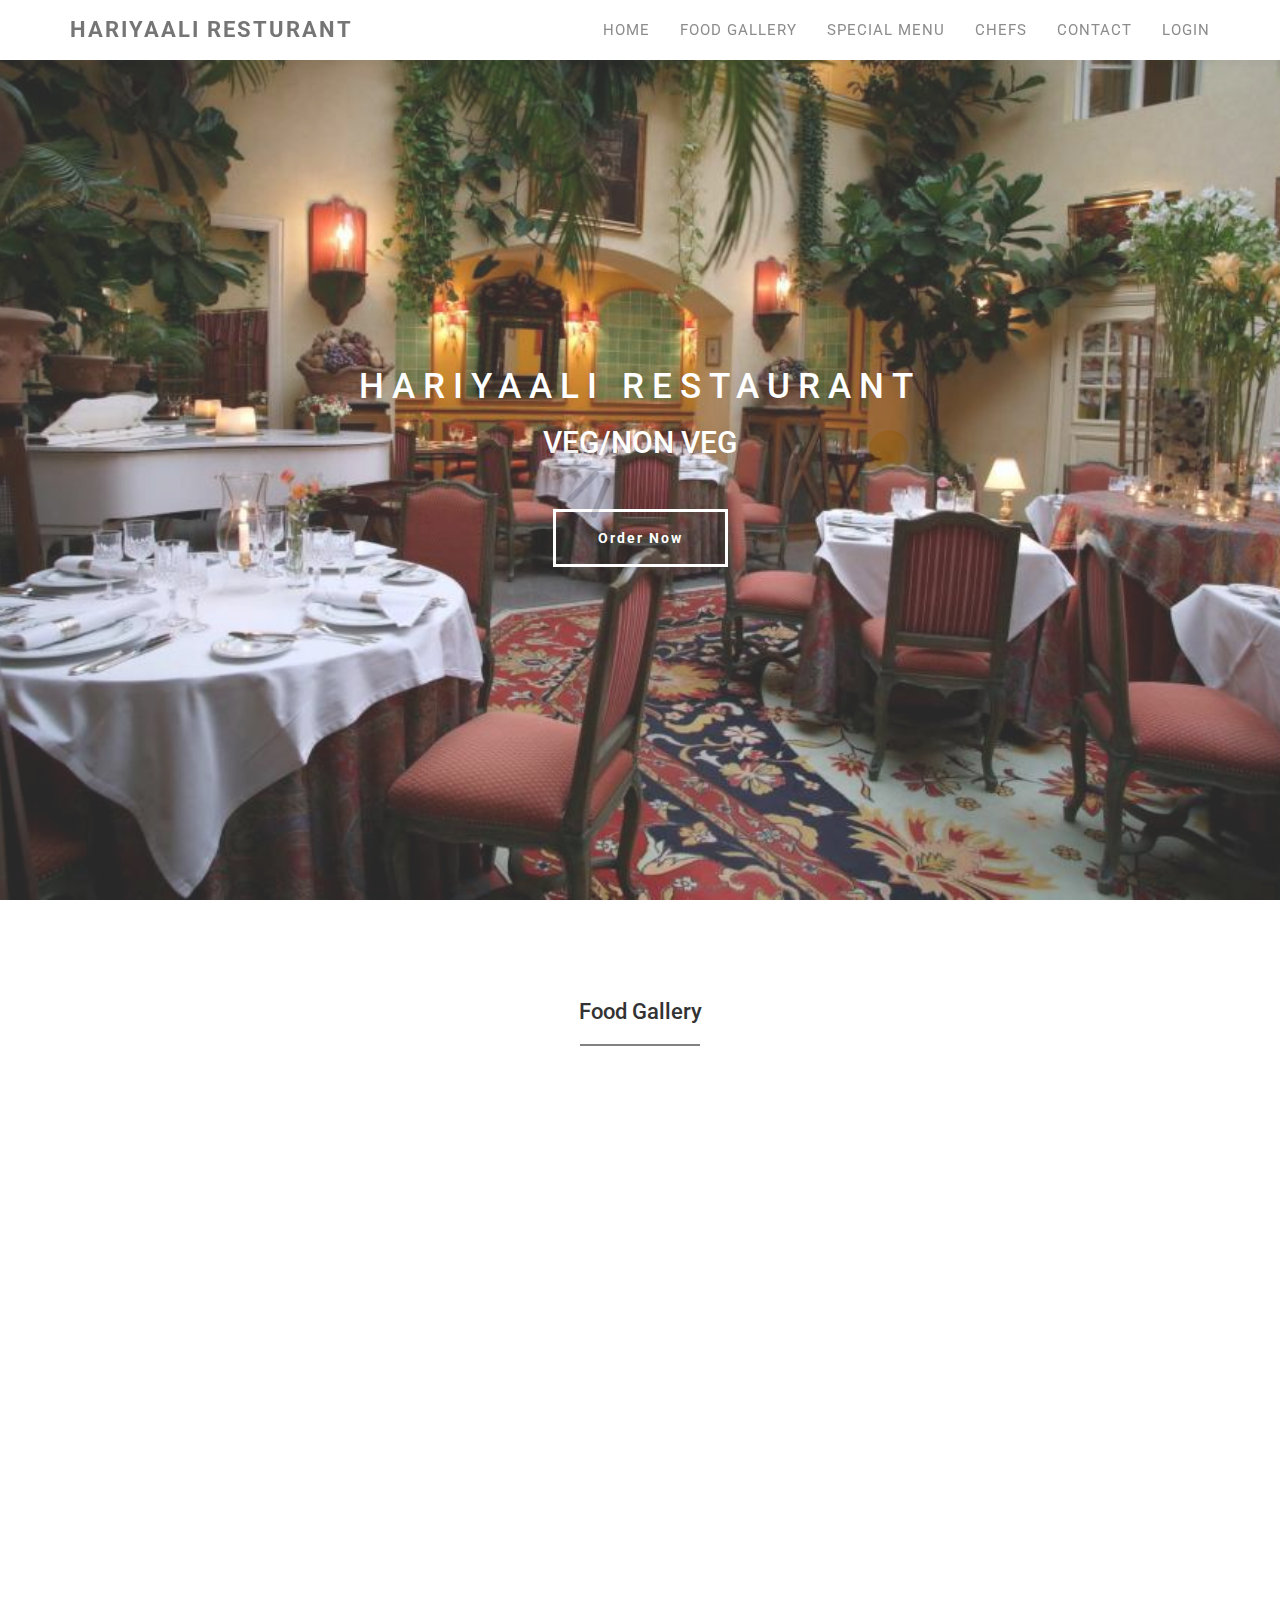
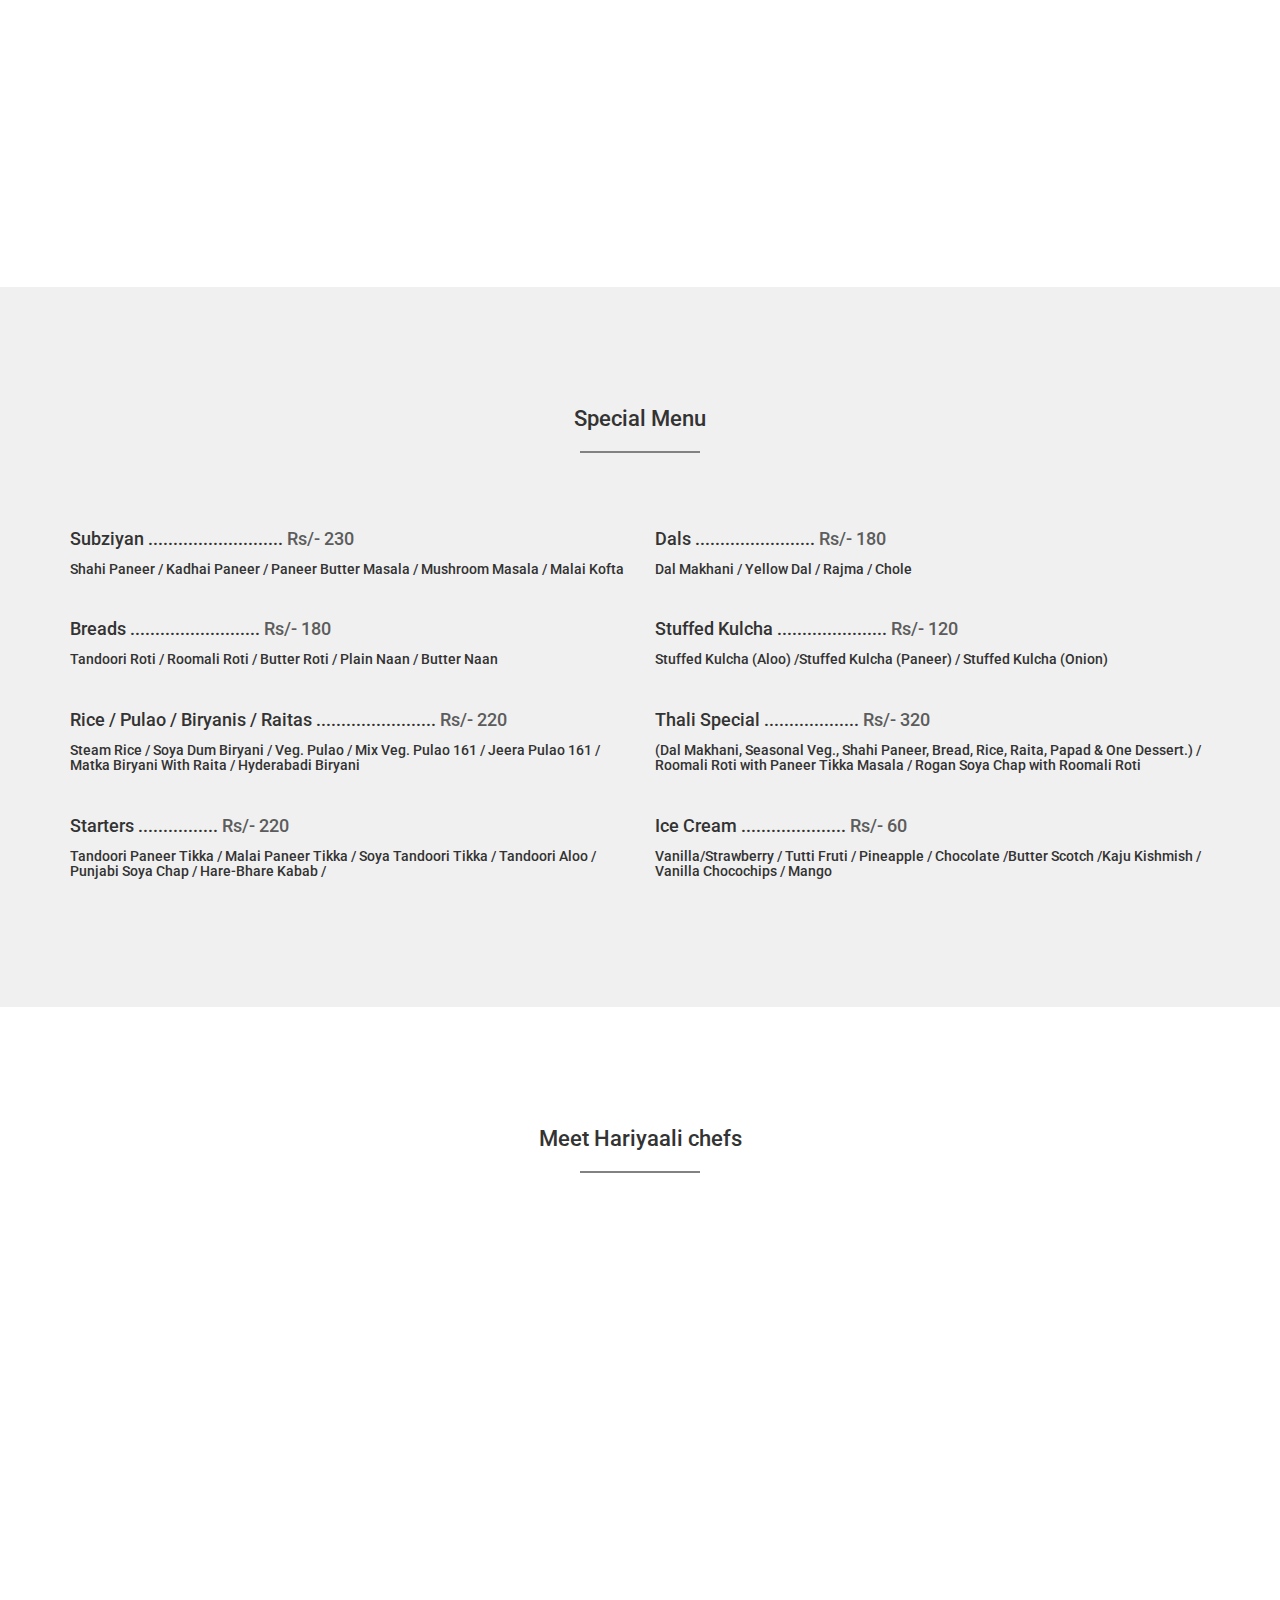
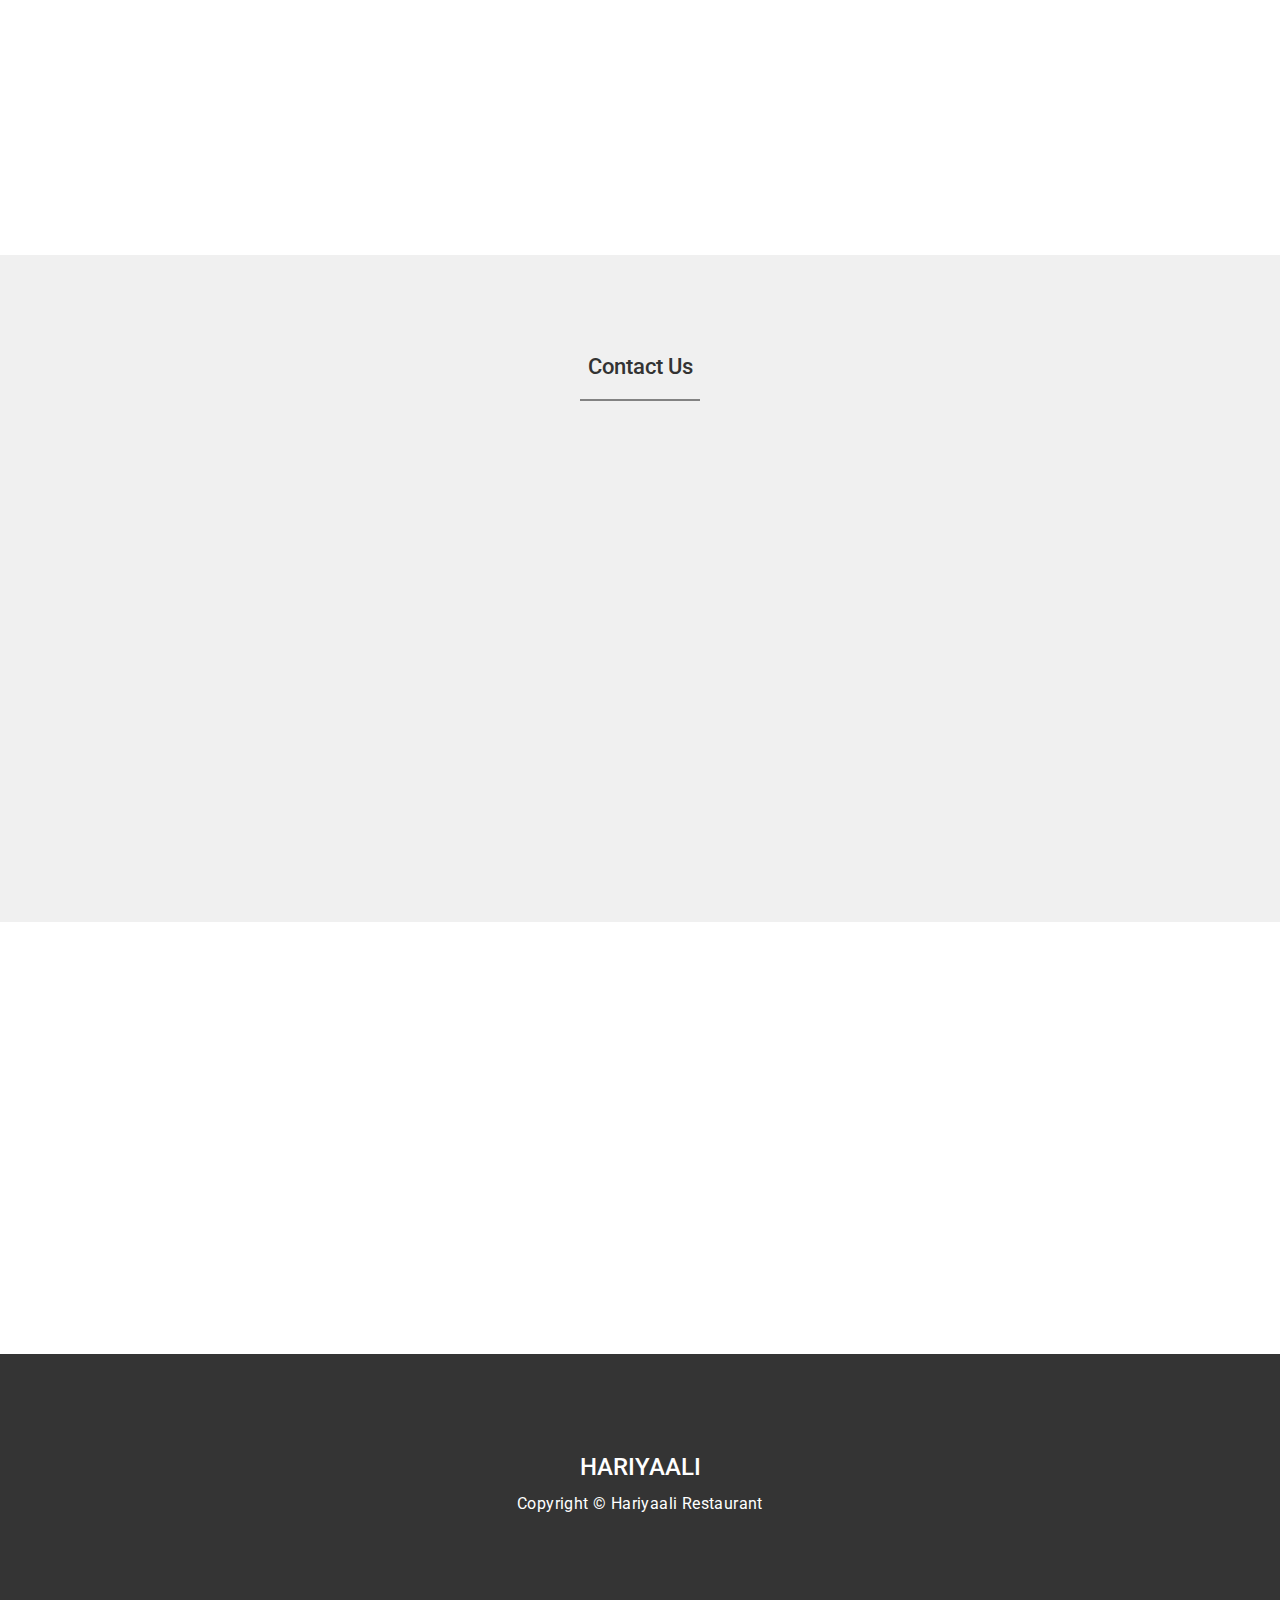
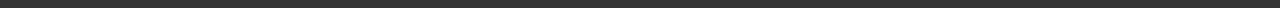
<file: Html practice/Hariyaali Restaurant/index.html>
<!DOCTYPE html>
<html lang="en">
<head>
	<meta charset="utf-8">
	<title>Restaurant</title>

	<meta http-equiv="X-UA-Compatible" content="IE=Edge">
	<meta name="viewport" content="width=device-width, initial-scale=1">
	<meta name="keywords" content="">
	<meta name="description" content="">

	<link rel="stylesheet" href="css/bootstrap.min.css">
	<link rel="stylesheet" href="css/animate.min.css">
	<link rel="stylesheet" href="css/font-awesome.min.css">
	<link rel="stylesheet" href="css/nivo-lightbox.css">
	<link rel="stylesheet" href="css/nivo_themes/default/default.css">
	<link rel="stylesheet" href="css/style.css">
	<link href='https://fonts.googleapis.com/css?family=Roboto:400,500' rel='stylesheet' type='text/css'>
<link href="order.css" rel="stylesheet">
</head>
<body>

<!-- preloader section -->
<section class="preloader">
	<div class="loader"><img src="images/loading.gif" alt="#" /></div>
	<div class="sk-spinner sk-spinner-pulse"></div>
</section>

<!-- navigation section -->
<section class="navbar navbar-default navbar-fixed-top" role="navigation">
	<div class="container">
		<div class="navbar-header">
			<button class="navbar-toggle" data-toggle="collapse" data-target=".navbar-collapse">
				<span class="icon icon-bar"></span>
				<span class="icon icon-bar"></span>
				<span class="icon icon-bar"></span>
			</button>
			<a href="#" class="navbar-brand">HARIYAALI RESTURANT</a>
		</div>
		<div class="collapse navbar-collapse">
			<ul class="nav navbar-nav navbar-right">
				<li><a href="./index.html" class="smoothScroll">HOME</a></li>
				<li><a href="./food gallery.html"  class="smoothScroll">FOOD GALLERY</a></li>
				<li><a href="./special menu.html" class="smoothScroll">SPECIAL MENU</a></li>
				<li><a href="./chefs.html" class="smoothScroll">CHEFS</a></li>
				<li><a href="./contact.html" class="smoothScroll">CONTACT</a></li>
				<li><a href="./Login.html"  class="smoothScroll">LOGIN</a></li>

			</ul>
		</div>
		
	</div>
</section>

<!-- home section -->
<section id="home" class="parallax-section">
	<div class="container">
		<div class="row">
			<div class="col-md-12 col-sm-12">
				<h1>HARIYAALI RESTAURANT</h1>
				<h2 style="backgroundcolor:red;"> VEG/NON VEG</h2>
				<a href="#gallery" class="smoothScroll btn btn-default">Order Now</a>
			</div>
		</div>
	</div>		
</section>


<!-- gallery section -->
<section id="gallery" class="parallax-section">
	<div class="container">
		<div class="row">
			<div class="col-md-offset-2 col-md-8 col-sm-12 text-center">
				<h1 class="heading">Food Gallery</h1>
				<hr>
			</div>
			<div class="col-md-4 col-sm-4 wow fadeInUp" data-wow-delay="0.3s">
				<a href="images/gallery-img1.jpg" data-lightbox-gallery="zenda-gallery"><img src="images/gallery-img1.jpg" alt="gallery img"></a>
				<div>
					<h3>Dal Makhani </h3>
					<span>Dal Makhani / Yellow Dal / Rajma / Chole </span>
				</div>
				<a href="images/gallery-img2.jpg" data-lightbox-gallery="zenda-gallery"><img src="images/gallery-img2.jpg" alt="gallery img"></a>
				<div>
					<h3>Roomali Roti </h3>
					<span>Tandoori Roti / Roomali Roti / Butter Roti / Plain Naan / Butter Naan </span>
				</div>
			</div>
			<div class="col-md-4 col-sm-4 wow fadeInUp" data-wow-delay="0.6s">
				<a href="images/gallery-img3.jpg" data-lightbox-gallery="zenda-gallery"><img src="images/gallery-img3.jpg" alt="gallery img"></a>
				<div>
					<h3>Tandoori Paneer Tikka </h3>
					<span>Tandoori Paneer Tikka / Malai Paneer Tikka / Soya Tandoori Tikka / Tandoori AlooBread </span>
				</div>
			</div>
			<div class="col-md-4 col-sm-4 wow fadeInUp" data-wow-delay="0.9s">
				<a href="images/gallery-img4.jpg" data-lightbox-gallery="zenda-gallery"><img src="images/gallery-img4.jpg" alt="gallery img"></a>
				<div>
					<h3>Paneer Butter Masala </h3>
					<span>Shahi Paneer / Kadhai Paneer / Paneer Butter Masala / Mushroom Masala / Malai Kofta </span>
				</div>
				<a href="images/gallery-img5.jpg" data-lightbox-gallery="zenda-gallery"><img src="images/gallery-img5.jpg" alt="gallery img"></a>
				<div>
					<h3>Stuffed Kulcha </h3>
					<span>Stuffed Kulcha (Aloo)  /Stuffed Kulcha (Paneer) /  Stuffed Kulcha (Onion)</span>
				</div>
			</div>
		</div>
	</div>
</section>


<!-- menu section -->
<section id="menu" class="parallax-section">
	<div class="container">
		<div class="row">
			<div class="col-md-offset-2 col-md-8 col-sm-12 text-center">
				<h1 class="heading">Special Menu</h1>
				<hr>
			</div>
			<div class="col-md-6 col-sm-6">
				<h4>Subziyan ........................... <span>Rs/- 230</span></h4>
				<h5>Shahi Paneer  /  Kadhai Paneer  /  Paneer Butter Masala  /  Mushroom Masala  /  Malai Kofta</h5>
			</div>
			<div class="col-md-6 col-sm-6">
				<h4>Dals ........................ <span>Rs/- 180</span></h4>
				<h5>Dal Makhani	/ Yellow Dal  / Rajma /  Chole </h5>
			</div>
			<div class="col-md-6 col-sm-6">
				<h4>Breads .......................... <span>Rs/- 180</span></h4>
				<h5>Tandoori Roti  /  Roomali Roti  /  Butter Roti  / Plain Naan	/ Butter Naan</h5>
			</div>
			<div class="col-md-6 col-sm-6">
				<h4>Stuffed Kulcha ...................... <span>Rs/- 120</span></h4>
				<h5>Stuffed Kulcha (Aloo)  /Stuffed Kulcha (Paneer) /  Stuffed Kulcha (Onion)</h5>
			</div>
			<div class="col-md-6 col-sm-6">
				<h4>Rice / Pulao / Biryanis / Raitas ........................ <span>Rs/- 220</span></h4>
				<h5>Steam Rice  /  Soya Dum Biryani  /  Veg. Pulao  /  Mix Veg. Pulao	161  /  Jeera Pulao	161  /  Matka Biryani With Raita /  Hyderabadi Biryani </h5>
			</div>
			<div class="col-md-6 col-sm-6">
				<h4>Thali Special ................... <span>Rs/- 320</span></h4>
				<h5>(Dal Makhani, Seasonal Veg., Shahi Paneer, Bread, Rice, Raita, Papad & One Dessert.) /  Roomali Roti with Paneer Tikka Masala  /    Rogan Soya Chap with Roomali Roti</h5>
			</div>
			<div class="col-md-6 col-sm-6">
				<h4>Starters ................ <span>Rs/- 220</span></h4>
				<h5>Tandoori Paneer Tikka / Malai Paneer Tikka / Soya Tandoori Tikka /  Tandoori Aloo	/  Punjabi Soya Chap  /  Hare-Bhare Kabab  /</h5>
			</div>
			<div class="col-md-6 col-sm-6">
				<h4>Ice Cream ..................... <span>Rs/- 60</span></h4>
				<h5> Vanilla/Strawberry / Tutti Fruti	/  Pineapple  /  Chocolate  /Butter Scotch  /Kaju Kishmish  /  Vanilla Chocochips  /  Mango</h5>
			</div>
		</div>
	</div>
</section>		


<!-- team section -->
<section id="team" class="parallax-section">
	<div class="container">
		<div class="row">
			<div class="col-md-offset-2 col-md-8 col-sm-12 text-center">
				<h1 class="heading">Meet Hariyaali chefs</h1>
				<hr>
			</div>
			<div class="col-md-4 col-sm-4 wow fadeInUp" data-wow-delay="0.3s">
				<img src="images/team1.jpg" class="img-responsive center-block" alt="team img">
				<h4>Thanya</h4>
				<h3>Main Chef</h3>
			</div>
			<div class="col-md-4 col-sm-4 wow fadeInUp" data-wow-delay="0.6s">
				<img src="images/team2.jpg" class="img-responsive center-block" alt="team img">
				<h4>Sanaya</h4>
				<h3>Breads special</h3>
			</div>
			<div class="col-md-4 col-sm-4 wow fadeInUp" data-wow-delay="0.9s">
				<img src="images/team3.jpg" class="img-responsive center-block" alt="team img">
				<h4>Tina</h4>
				<h3>Tandoori Tikka </h3>
			</div>
		</div>
	</div>
</section>


<!-- contact section -->
<section id="contact" class="parallax-section">
	<div class="container">
		<div class="row">
			<div class="col-md-offset-1 col-md-10 col-sm-12 text-center">
				<h1 class="heading">Contact Us</h1>
				<hr>
			</div>
			<div class="col-md-offset-1 col-md-10 col-sm-12 wow fadeIn" data-wow-delay="0.9s">
				<form action="#" method="post">
					<div class="col-md-6 col-sm-6">
						<input name="name" type="text" class="form-control" id="name" placeholder="Name">
				  </div>
					<div class="col-md-6 col-sm-6">
						<input name="email" type="email" class="form-control" id="email" placeholder="Email">
				  </div>
					<div class="col-md-6 col-sm-6">
						<input name="phone" type="phone" class="form-control" id="phone" placeholder="Phone">
				  </div>
					<div class="col-md-6 col-sm-6">
						<input name="day" type="day" class="form-control" id="day" placeholder="Day">
						
				  </div>
					<div class="col-md-12 col-sm-12">
						<textarea name="message" rows="8" class="form-control" id="message" placeholder="Message"></textarea>
				  </div>
					<div class="col-md-offset-3 col-md-6 col-sm-offset-3 col-sm-6">
						<input name="submit" type="submit" class="form-control" id="submit" value="make a reservation">
					</div>
				</form>
			</div>
			<div class="col-md-2 col-sm-1"></div>
		</div>
	</div>
</section>

<!-- footer section -->
<footer class="parallax-section">
	<div class="container">
		<div class="row">
			<div class="col-md-4 col-sm-4 wow fadeInUp" data-wow-delay="0.6s">
				<h2 class="heading">Contact Info.</h2>
				<div class="ph">
					<p><i class="fa fa-phone"></i> Phone</p>
					<h4>+91-8817-80-4505, +91-9131-8519-86</h4>
				</div>
				<div class="address">
					<p><i class="fa fa-map-marker"></i> Our Location</p>
					<h4>Main Market road, Unchehra, Satna Madhya Pradesh, 485661 </h4>
				</div>
			</div>
			<div class="col-md-4 col-sm-4 wow fadeInUp" data-wow-delay="0.6s">
				<h2 class="heading">Open Hours</h2>
					<p>Sunday <span>10:30 AM - 10:00 PM</span></p>
					<p>Mon-Fri <span>9:00 AM - 8:00 PM</span></p>
					<p>Saturday <span>11:30 AM - 10:00 PM</span></p>
			</div>
			<div class="col-md-4 col-sm-4 wow fadeInUp" data-wow-delay="0.6s">
				<h2 class="heading">Follow Us</h2>
				<ul class="social-icon">
					<li><a href="#" class="fa fa-facebook wow bounceIn" data-wow-delay="0.3s"></a></li>
					<li><a href="#" class="fa fa-twitter wow bounceIn" data-wow-delay="0.6s"></a></li>
					<li><a href="#" class="fa fa-instagram wow bounceIn" data-wow-delay="0.9s"></a></li>
					<li><a href="#" class="fa fa-whatsapp wow bounceIn" data-wow-delay="0.9s"></a></li>
					<li><a href="#" class="fa fa-youtube wow bounceIn" data-wow-delay="0.9s"></a></li>
				</ul>
			</div>
			<div class="col-md-4 col-sm-4 wow fadeInUp" data-wow-delay="0.6s">
				<h2 class="heading"> </h2>
			</div>
		</div>
	</div>
</footer>


<!-- copyright section -->
<section id="copyright">
	<div class="container">
		<div class="row">
			<div class="col-md-12 col-sm-12">
				<h3>HARIYAALI</h3>
				<p>Copyright © Hariyaali Restaurant </P> 
                

			</div>
		</div>
	</div>
</section>

<!-- JAVASCRIPT JS FILES -->	
<script src="js/jquery.js"></script>
<script src="js/bootstrap.min.js"></script>
<script src="js/jquery.parallax.js"></script>
<script src="js/smoothscroll.js"></script>
<script src="js/nivo-lightbox.min.js"></script>
<script src="js/wow.min.js"></script>
<script src="js/custom.js"></script>
</body>
</html>
</file>
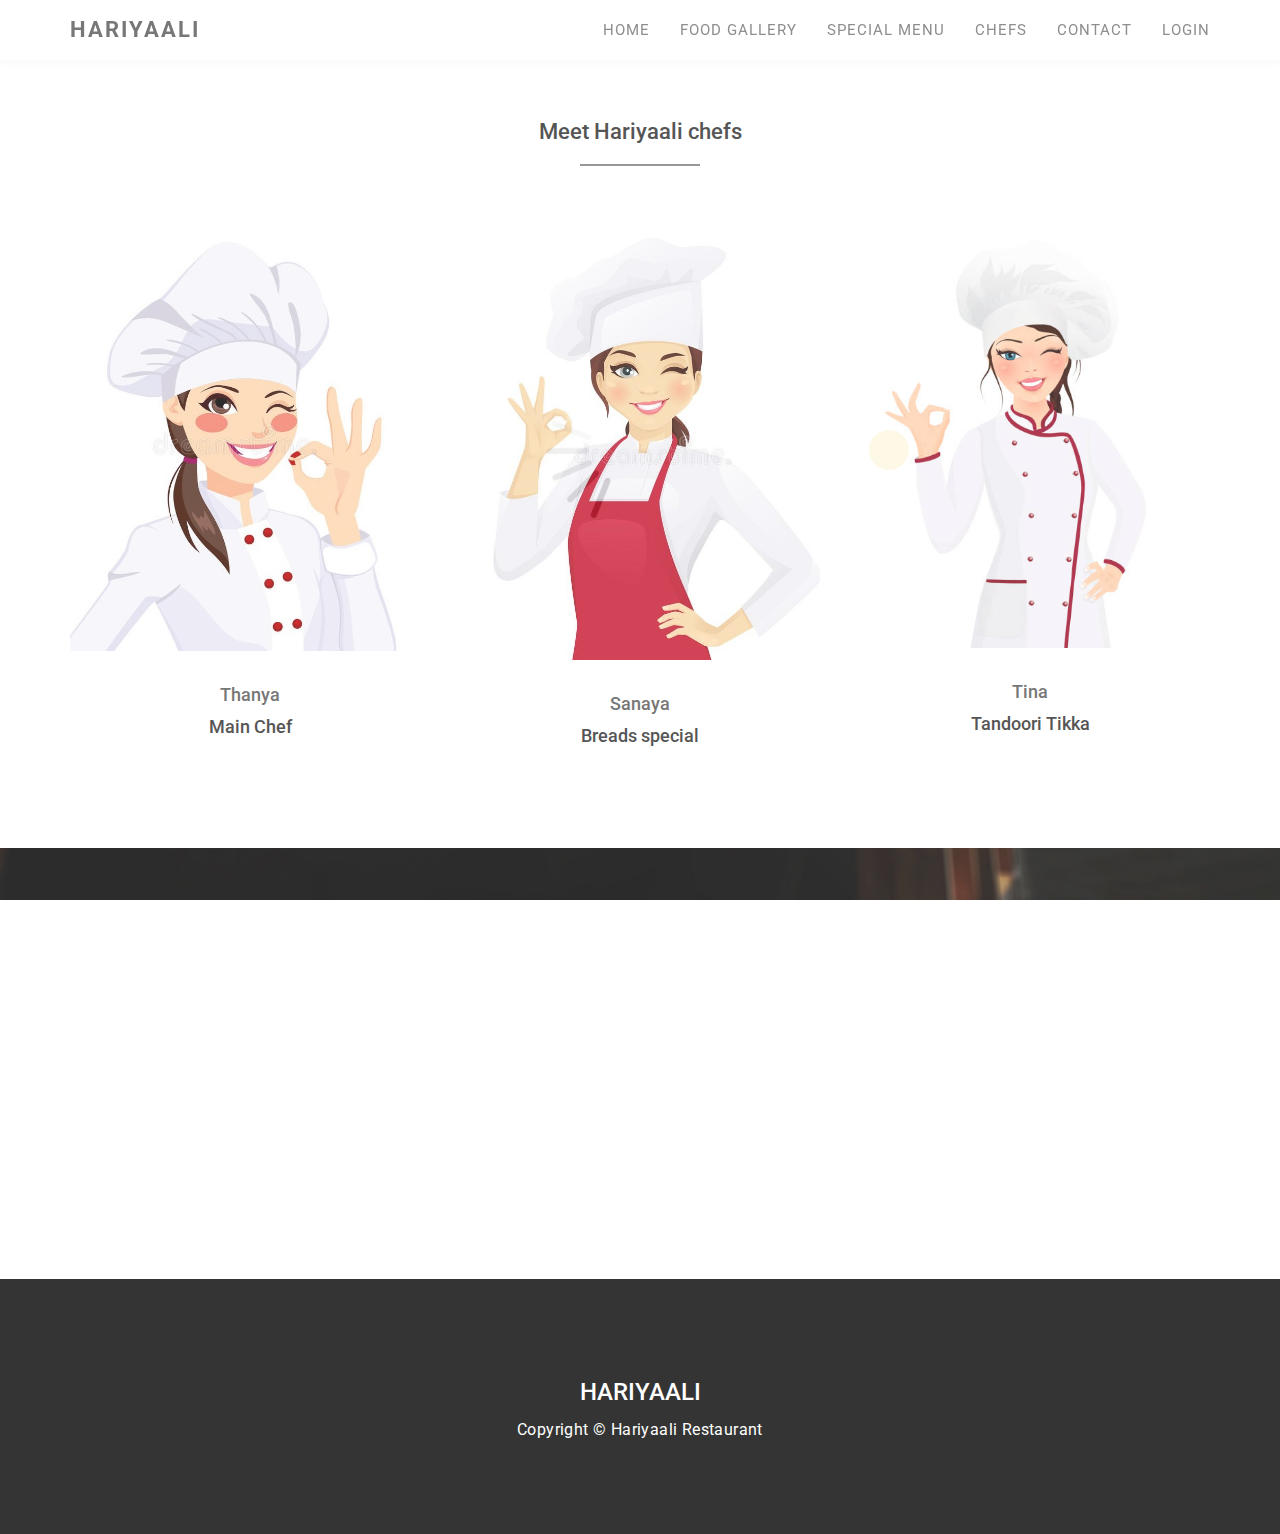
<file: Html practice/Hariyaali Restaurant/chefs.html>
<!DOCTYPE html>
<html lang="en">
<head>
	<meta charset="utf-8">
	<title>Restaurant</title>

	<meta http-equiv="X-UA-Compatible" content="IE=Edge">
	<meta name="viewport" content="width=device-width, initial-scale=1">
	<meta name="keywords" content="">
	<meta name="description" content="">

	<link rel="stylesheet" href="css/bootstrap.min.css">
	<link rel="stylesheet" href="css/animate.min.css">
	<link rel="stylesheet" href="css/font-awesome.min.css">
	<link rel="stylesheet" href="css/nivo-lightbox.css">
	<link rel="stylesheet" href="css/nivo_themes/default/default.css">
	<link rel="stylesheet" href="css/style.css">
	<link href='https://fonts.googleapis.com/css?family=Roboto:400,500' rel='stylesheet' type='text/css'>

</head>
<body>

<!-- preloader section -->
<section class="preloader">
	<div class="loader"><img src="images/loading.gif" alt="#" /></div>
	<div class="sk-spinner sk-spinner-pulse"></div>
</section>

<!-- navigation section -->
<section class="navbar navbar-default navbar-fixed-top" role="navigation">
	<div class="container">
		<div class="navbar-header">
			<button class="navbar-toggle" data-toggle="collapse" data-target=".navbar-collapse">
				<span class="icon icon-bar"></span>
				<span class="icon icon-bar"></span>
				<span class="icon icon-bar"></span>
			</button>
			<a href="#" class="navbar-brand">HARIYAALI</a>
		</div>
		<div class="collapse navbar-collapse">
			<ul class="nav navbar-nav navbar-right">
				<li><a href="./index.html" class="smoothScroll">HOME</a></li>
				<li><a href="./food gallery.html"  class="smoothScroll">FOOD GALLERY</a></li>
				<li><a href="./special menu.html" class="smoothScroll">SPECIAL MENU</a></li>
				<li><a href="./chefs.html" class="smoothScroll">CHEFS</a></li>
				<li><a href="./contact.html" class="smoothScroll">CONTACT</a></li>
				<li><a href="./Login.html"  class="smoothScroll">LOGIN</a></li>

			</ul>
		</div>
		
	</div>
</section>
<!-- team section -->
<section id="team" class="parallax-section">
	<div class="container">
		<div class="row">
			<div class="col-md-offset-2 col-md-8 col-sm-12 text-center">
				<h1 class="heading">Meet Hariyaali chefs</h1>
				<hr>
			</div>
			<div class="col-md-4 col-sm-4 wow fadeInUp" data-wow-delay="0.3s">
				<img src="images/team1.jpg" class="img-responsive center-block" alt="team img">
				<h4>Thanya</h4>
				<h3>Main Chef</h3>
			</div>
			<div class="col-md-4 col-sm-4 wow fadeInUp" data-wow-delay="0.6s">
				<img src="images/team2.jpg" class="img-responsive center-block" alt="team img">
				<h4>Sanaya</h4>
				<h3>Breads special</h3>
			</div>
			<div class="col-md-4 col-sm-4 wow fadeInUp" data-wow-delay="0.9s">
				<img src="images/team3.jpg" class="img-responsive center-block" alt="team img">
				<h4>Tina</h4>
				<h3>Tandoori Tikka </h3>
			</div>
		</div>
	</div>
</section>
<!-- footer section -->
<footer class="parallax-section">
	<div class="container">
		<div class="row">
			<div class="col-md-4 col-sm-4 wow fadeInUp" data-wow-delay="0.6s">
				<h2 class="heading">Contact Info.</h2>
				<div class="ph">
					<p><i class="fa fa-phone"></i> Phone</p>
					<h4>+91-8817-80-4505, +91-9131-8519-86</h4>
				</div>
				<div class="address">
					<p><i class="fa fa-map-marker"></i> Our Location</p>
					<h4>Main Market road, Unchehra, Satna Madhya Pradesh, 485661 </h4>
				</div>
			</div>
			<div class="col-md-4 col-sm-4 wow fadeInUp" data-wow-delay="0.6s">
				<h2 class="heading">Open Hours</h2>
					<p>Sunday <span>10:30 AM - 10:00 PM</span></p>
					<p>Mon-Fri <span>9:00 AM - 8:00 PM</span></p>
					<p>Saturday <span>11:30 AM - 10:00 PM</span></p>
			</div>
			<div class="col-md-4 col-sm-4 wow fadeInUp" data-wow-delay="0.6s">
				<h2 class="heading">Follow Us</h2>
				<ul class="social-icon">
					<li><a href="#" class="fa fa-facebook wow bounceIn" data-wow-delay="0.3s"></a></li>
					<li><a href="#" class="fa fa-twitter wow bounceIn" data-wow-delay="0.6s"></a></li>
					<li><a href="#" class="fa fa-instagram wow bounceIn" data-wow-delay="0.9s"></a></li>
					<li><a href="#" class="fa fa-whatsapp wow bounceIn" data-wow-delay="0.9s"></a></li>
					<li><a href="#" class="fa fa-youtube wow bounceIn" data-wow-delay="0.9s"></a></li>
				</ul>
			</div>
			<div class="col-md-4 col-sm-4 wow fadeInUp" data-wow-delay="0.6s">
				<h2 class="heading"> </h2>
			</div>
		</div>
	</div>
</footer>


<!-- copyright section -->
<section id="copyright">
	<div class="container">
		<div class="row">
			<div class="col-md-12 col-sm-12">
				<h3>HARIYAALI</h3>
				<p>Copyright © Hariyaali Restaurant </P> 
                

			</div>
		</div>
	</div>
</section>

<!-- JAVASCRIPT JS FILES -->	
<script src="js/jquery.js"></script>
<script src="js/bootstrap.min.js"></script>
<script src="js/jquery.parallax.js"></script>
<script src="js/smoothscroll.js"></script>
<script src="js/nivo-lightbox.min.js"></script>
<script src="js/wow.min.js"></script>
<script src="js/custom.js"></script>

</body>
</html>
</file>
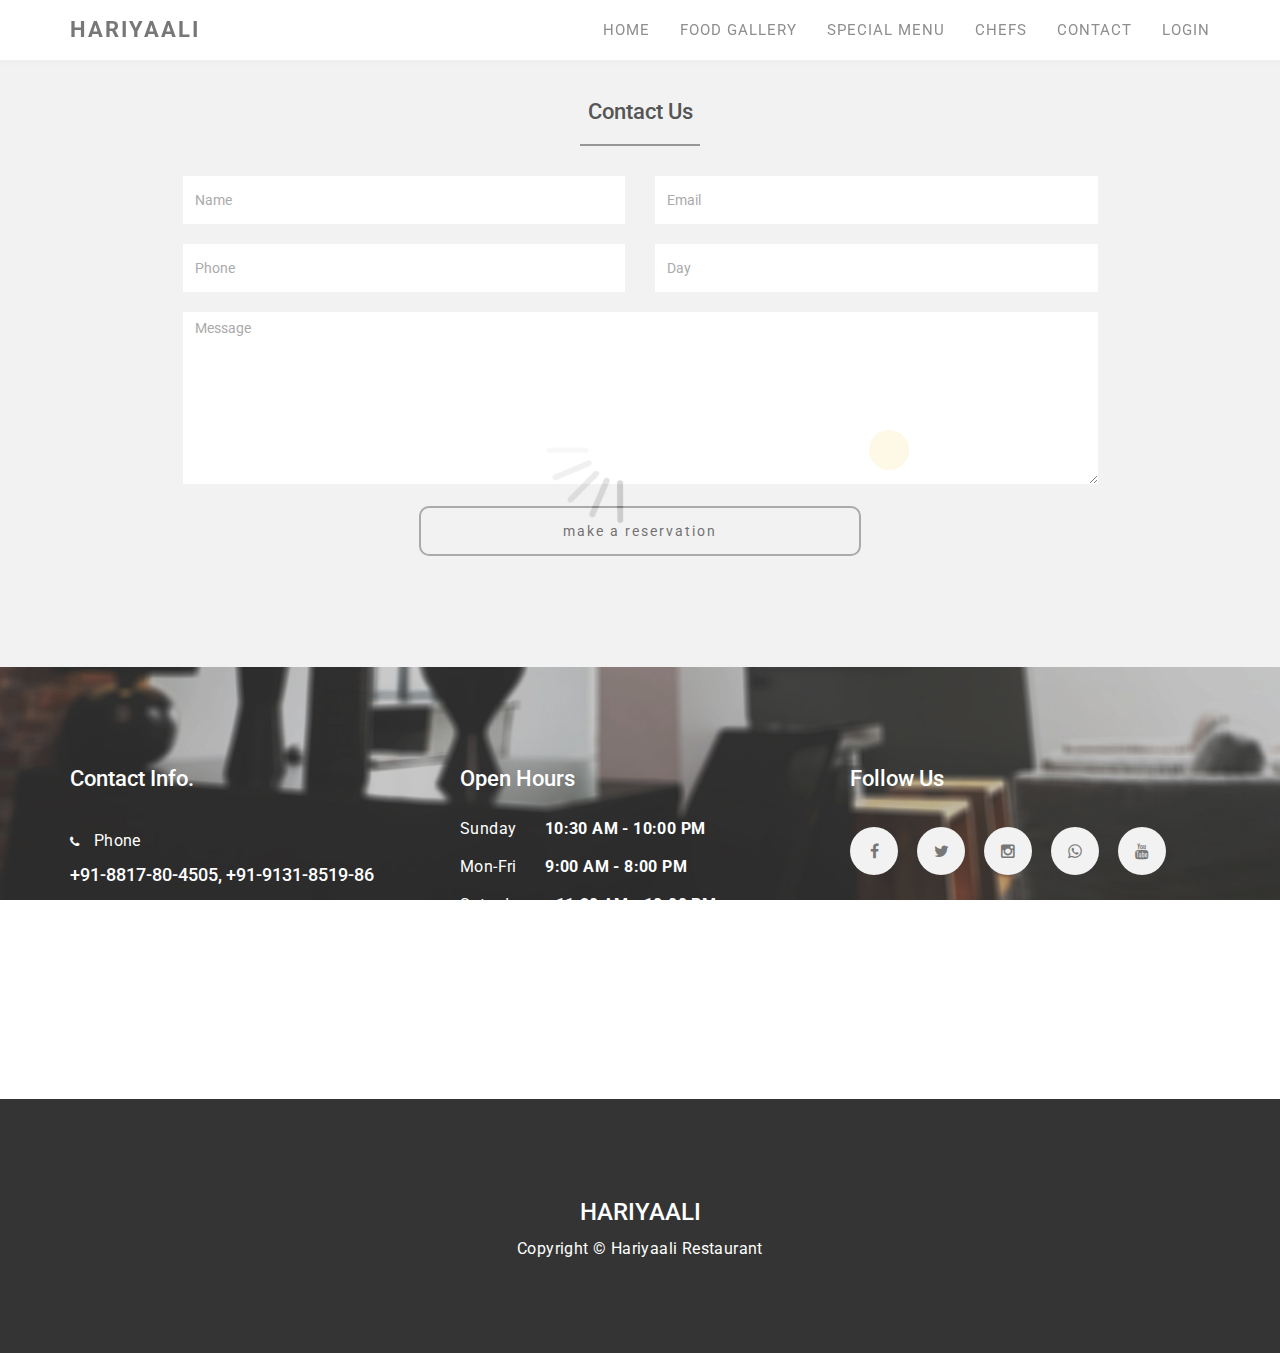
<file: Html practice/Hariyaali Restaurant/contact.html>
<?php
	?>
<!DOCTYPE html>
<html lang="en">
<head>
	<meta charset="utf-8">
	<title>Restaurant</title>

	<meta http-equiv="X-UA-Compatible" content="IE=Edge">
	<meta name="viewport" content="width=device-width, initial-scale=1">
	<meta name="keywords" content="">
	<meta name="description" content="">

	<link rel="stylesheet" href="css/bootstrap.min.css">
	<link rel="stylesheet" href="css/animate.min.css">
	<link rel="stylesheet" href="css/font-awesome.min.css">
	<link rel="stylesheet" href="css/nivo-lightbox.css">
	<link rel="stylesheet" href="css/nivo_themes/default/default.css">
	<link rel="stylesheet" href="css/style.css">
	<link href='https://fonts.googleapis.com/css?family=Roboto:400,500' rel='stylesheet' type='text/css'>

</head>
<body>

<!-- preloader section -->
<section class="preloader">
	<div class="loader"><img src="images/loading.gif" alt="#" /></div>
	<div class="sk-spinner sk-spinner-pulse"></div>
</section>

<!-- navigation section -->
<section class="navbar navbar-default navbar-fixed-top" role="navigation">
	<div class="container">
		<div class="navbar-header">
			<button class="navbar-toggle" data-toggle="collapse" data-target=".navbar-collapse">
				<span class="icon icon-bar"></span>
				<span class="icon icon-bar"></span>
				<span class="icon icon-bar"></span>
			</button>
			<a href="#" class="navbar-brand">HARIYAALI</a>
		</div>
		<div class="collapse navbar-collapse">
			<ul class="nav navbar-nav navbar-right">
				<li><a href="./index.html" class="smoothScroll">HOME</a></li>
				<li><a href="./food gallery.html"  class="smoothScroll">FOOD GALLERY</a></li>
				<li><a href="./special menu.html" class="smoothScroll">SPECIAL MENU</a></li>
				<li><a href="./chefs.html" class="smoothScroll">CHEFS</a></li>
				<li><a href="./contact.html" class="smoothScroll">CONTACT</a></li>
				<li><a href="./Login.html"  class="smoothScroll">LOGIN</a></li>

			</ul>
		</div>
		
	</div>
</section>
<!-- contact section -->
<section id="contact" class="parallax-section">
	<div class="container">
		<div class="row">
			<div class="col-md-offset-1 col-md-10 col-sm-12 text-center">
				<h1 class="heading">Contact Us</h1>
				<hr>
			</div>
			<div class="col-md-offset-1 col-md-10 col-sm-12 wow fadeIn" data-wow-delay="0.9s">
				<form action="#" method="post">
					<div class="col-md-6 col-sm-6">
						<input name="name" type="text" class="form-control" id="name" placeholder="Name">
				  </div>
					<div class="col-md-6 col-sm-6">
						<input name="email" type="email" class="form-control" id="email" placeholder="Email">
				  </div>
					<div class="col-md-6 col-sm-6">
						<input name="phone" type="phone" class="form-control" id="phone" placeholder="Phone">
				  </div>
					<div class="col-md-6 col-sm-6">
						<input name="day" type="day" class="form-control" id="day" placeholder="Day">
						
				  </div>
					<div class="col-md-12 col-sm-12">
						<textarea name="message" rows="8" class="form-control" id="message" placeholder="Message"></textarea>
				  </div>
					<div class="col-md-offset-3 col-md-6 col-sm-offset-3 col-sm-6">
						<input name="submit" type="submit" class="form-control" id="submit" value="make a reservation">
					</div>
				</form>
			</div>
			<div class="col-md-2 col-sm-1"></div>
		</div>
	</div>
</section>
<!-- footer section -->
<footer class="parallax-section">
	<div class="container">
		<div class="row">
			<div class="col-md-4 col-sm-4 wow fadeInUp" data-wow-delay="0.6s">
				<h2 class="heading">Contact Info.</h2>
				<div class="ph">
					<p><i class="fa fa-phone"></i> Phone</p>
					<h4>+91-8817-80-4505, +91-9131-8519-86</h4>
				</div>
				<div class="address">
					<p><i class="fa fa-map-marker"></i> Our Location</p>
					<h4>Main Market road, Unchehra, Satna Madhya Pradesh, 485661 </h4>
				</div>
			</div>
			<div class="col-md-4 col-sm-4 wow fadeInUp" data-wow-delay="0.6s">
				<h2 class="heading">Open Hours</h2>
					<p>Sunday <span>10:30 AM - 10:00 PM</span></p>
					<p>Mon-Fri <span>9:00 AM - 8:00 PM</span></p>
					<p>Saturday <span>11:30 AM - 10:00 PM</span></p>
			</div>
			<div class="col-md-4 col-sm-4 wow fadeInUp" data-wow-delay="0.6s">
				<h2 class="heading">Follow Us</h2>
				<ul class="social-icon">
					<li><a href="#" class="fa fa-facebook wow bounceIn" data-wow-delay="0.3s"></a></li>
					<li><a href="#" class="fa fa-twitter wow bounceIn" data-wow-delay="0.6s"></a></li>
					<li><a href="#" class="fa fa-instagram wow bounceIn" data-wow-delay="0.9s"></a></li>
					<li><a href="#" class="fa fa-whatsapp wow bounceIn" data-wow-delay="0.9s"></a></li>
					<li><a href="#" class="fa fa-youtube wow bounceIn" data-wow-delay="0.9s"></a></li>
				</ul>
			</div>
			<div class="col-md-4 col-sm-4 wow fadeInUp" data-wow-delay="0.6s">
				<h2 class="heading"> </h2>
			</div>
		</div>
	</div>
</footer>


<!-- copyright section -->
<section id="copyright">
	<div class="container">
		<div class="row">
			<div class="col-md-12 col-sm-12">
				<h3>HARIYAALI</h3>
				<p>Copyright © Hariyaali Restaurant </P> 
                

			</div>
		</div>
	</div>
</section>

<!-- JAVASCRIPT JS FILES -->	
<script src="js/jquery.js"></script>
<script src="js/bootstrap.min.js"></script>
<script src="js/jquery.parallax.js"></script>
<script src="js/smoothscroll.js"></script>
<script src="js/nivo-lightbox.min.js"></script>
<script src="js/wow.min.js"></script>
<script src="js/custom.js"></script>

</body>
</html>
</file>
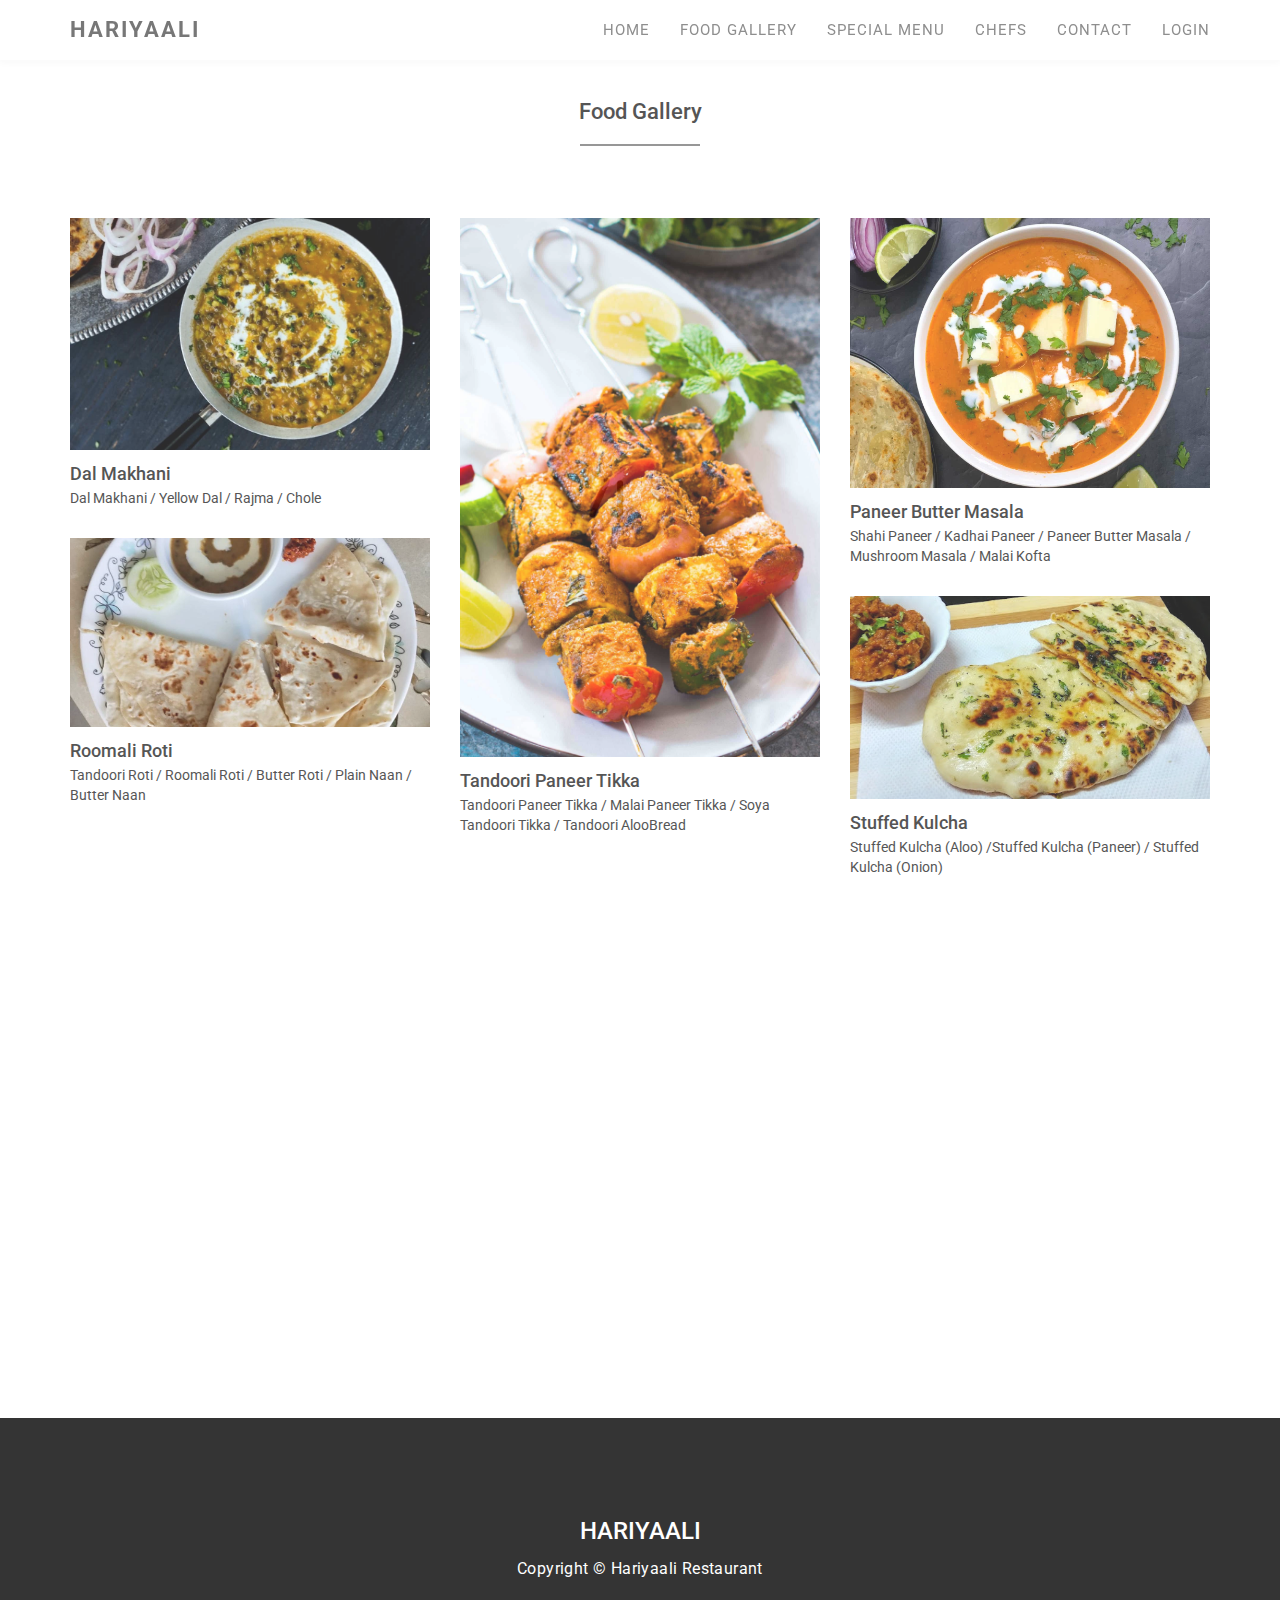
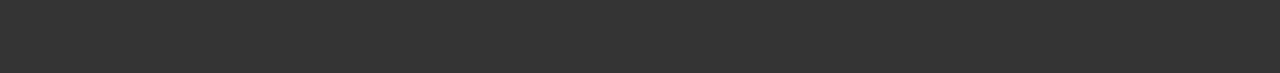
<file: Html practice/Hariyaali Restaurant/food gallery.html>
<!DOCTYPE html>
<html lang="en">
<head>
	<meta charset="utf-8">
	<title>Restaurant</title>

	<meta http-equiv="X-UA-Compatible" content="IE=Edge">
	<meta name="viewport" content="width=device-width, initial-scale=1">
	<meta name="keywords" content="">
	<meta name="description" content="">

	<link rel="stylesheet" href="css/bootstrap.min.css">
	<link rel="stylesheet" href="css/animate.min.css">
	<link rel="stylesheet" href="css/font-awesome.min.css">
	<link rel="stylesheet" href="css/nivo-lightbox.css">
	<link rel="stylesheet" href="css/nivo_themes/default/default.css">
	<link rel="stylesheet" href="css/style.css">
	<link href='https://fonts.googleapis.com/css?family=Roboto:400,500' rel='stylesheet' type='text/css'>

</head>
<body>

<!-- preloader section -->
<section class="preloader">
	<div class="loader"><img src="images/loading.gif" alt="#" /></div>
	<div class="sk-spinner sk-spinner-pulse"></div>
</section>

<!-- navigation section -->
<section class="navbar navbar-default navbar-fixed-top" role="navigation">
	<div class="container">
		<div class="navbar-header">
			<button class="navbar-toggle" data-toggle="collapse" data-target=".navbar-collapse">
				<span class="icon icon-bar"></span>
				<span class="icon icon-bar"></span>
				<span class="icon icon-bar"></span>
			</button>
			<a href="#" class="navbar-brand">HARIYAALI</a>
		</div>
		<div class="collapse navbar-collapse">
			<ul class="nav navbar-nav navbar-right">
				<li><a href="./index.html" class="smoothScroll">HOME</a></li>
				<li><a href="./food gallery.html"  class="smoothScroll">FOOD GALLERY</a></li>
				<li><a href="./special menu.html" class="smoothScroll">SPECIAL MENU</a></li>
				<li><a href="./chefs.html" class="smoothScroll">CHEFS</a></li>
				<li><a href="./contact.html" class="smoothScroll">CONTACT</a></li>
				<li><a href="./Login.html"  class="smoothScroll">LOGIN</a></li>

			</ul>
		</div>
		
	</div>
</section>
<!-- gallery section -->
<section id="gallery" class="parallax-section">
	<div class="container">
		<div class="row">
			<div class="col-md-offset-2 col-md-8 col-sm-12 text-center">
				<h1 class="heading">Food Gallery</h1>
				<hr>
			</div>
			<div class="col-md-4 col-sm-4 wow fadeInUp" data-wow-delay="0.3s">
				<a href="images/gallery-img1.jpg" data-lightbox-gallery="zenda-gallery"><img src="images/gallery-img1.jpg" alt="gallery img"></a>
				<div>
					<h3>Dal Makhani </h3>
					<span>Dal Makhani / Yellow Dal / Rajma / Chole </span>
				</div>
				<a href="images/gallery-img2.jpg" data-lightbox-gallery="zenda-gallery"><img src="images/gallery-img2.jpg" alt="gallery img"></a>
				<div>
					<h3>Roomali Roti </h3>
					<span>Tandoori Roti / Roomali Roti / Butter Roti / Plain Naan / Butter Naan </span>
				</div>
			</div>
			<div class="col-md-4 col-sm-4 wow fadeInUp" data-wow-delay="0.6s">
				<a href="images/gallery-img3.jpg" data-lightbox-gallery="zenda-gallery"><img src="images/gallery-img3.jpg" alt="gallery img"></a>
				<div>
					<h3>Tandoori Paneer Tikka </h3>
					<span>Tandoori Paneer Tikka / Malai Paneer Tikka / Soya Tandoori Tikka / Tandoori AlooBread </span>
				</div>
			</div>
			<div class="col-md-4 col-sm-4 wow fadeInUp" data-wow-delay="0.9s">
				<a href="images/gallery-img4.jpg" data-lightbox-gallery="zenda-gallery"><img src="images/gallery-img4.jpg" alt="gallery img"></a>
				<div>
					<h3>Paneer Butter Masala </h3>
					<span>Shahi Paneer / Kadhai Paneer / Paneer Butter Masala / Mushroom Masala / Malai Kofta </span>
				</div>
				<a href="images/gallery-img5.jpg" data-lightbox-gallery="zenda-gallery"><img src="images/gallery-img5.jpg" alt="gallery img"></a>
				<div>
					<h3>Stuffed Kulcha </h3>
					<span>Stuffed Kulcha (Aloo)  /Stuffed Kulcha (Paneer) /  Stuffed Kulcha (Onion)</span>
				</div>
			</div>
		</div>
	</div>
</section>
<!-- footer section -->
<footer class="parallax-section">
	<div class="container">
		<div class="row">
			<div class="col-md-4 col-sm-4 wow fadeInUp" data-wow-delay="0.6s">
				<h2 class="heading">Contact Info.</h2>
				<div class="ph">
					<p><i class="fa fa-phone"></i> Phone</p>
					<h4>+91-8817-80-4505, +91-9131-8519-86</h4>
				</div>
				<div class="address">
					<p><i class="fa fa-map-marker"></i> Our Location</p>
					<h4>Main Market road, Unchehra, Satna Madhya Pradesh, 485661 </h4>
				</div>
			</div>
			<div class="col-md-4 col-sm-4 wow fadeInUp" data-wow-delay="0.6s">
				<h2 class="heading">Open Hours</h2>
					<p>Sunday <span>10:30 AM - 10:00 PM</span></p>
					<p>Mon-Fri <span>9:00 AM - 8:00 PM</span></p>
					<p>Saturday <span>11:30 AM - 10:00 PM</span></p>
			</div>
			<div class="col-md-4 col-sm-4 wow fadeInUp" data-wow-delay="0.6s">
				<h2 class="heading">Follow Us</h2>
				<ul class="social-icon">
					<li><a href="#" class="fa fa-facebook wow bounceIn" data-wow-delay="0.3s"></a></li>
					<li><a href="#" class="fa fa-twitter wow bounceIn" data-wow-delay="0.6s"></a></li>
					<li><a href="#" class="fa fa-instagram wow bounceIn" data-wow-delay="0.9s"></a></li>
					<li><a href="#" class="fa fa-whatsapp wow bounceIn" data-wow-delay="0.9s"></a></li>
					<li><a href="#" class="fa fa-youtube wow bounceIn" data-wow-delay="0.9s"></a></li>
				</ul>
			</div>
			<div class="col-md-4 col-sm-4 wow fadeInUp" data-wow-delay="0.6s">
				<h2 class="heading"> </h2>
			</div>
		</div>
	</div>
</footer>


<!-- copyright section -->
<section id="copyright">
	<div class="container">
		<div class="row">
			<div class="col-md-12 col-sm-12">
				<h3>HARIYAALI</h3>
				<p>Copyright © Hariyaali Restaurant </P> 
                

			</div>
		</div>
	</div>
</section>

<!-- JAVASCRIPT JS FILES -->	
<script src="js/jquery.js"></script>
<script src="js/bootstrap.min.js"></script>
<script src="js/jquery.parallax.js"></script>
<script src="js/smoothscroll.js"></script>
<script src="js/nivo-lightbox.min.js"></script>
<script src="js/wow.min.js"></script>
<script src="js/custom.js"></script>

</body>
</html>
</file>
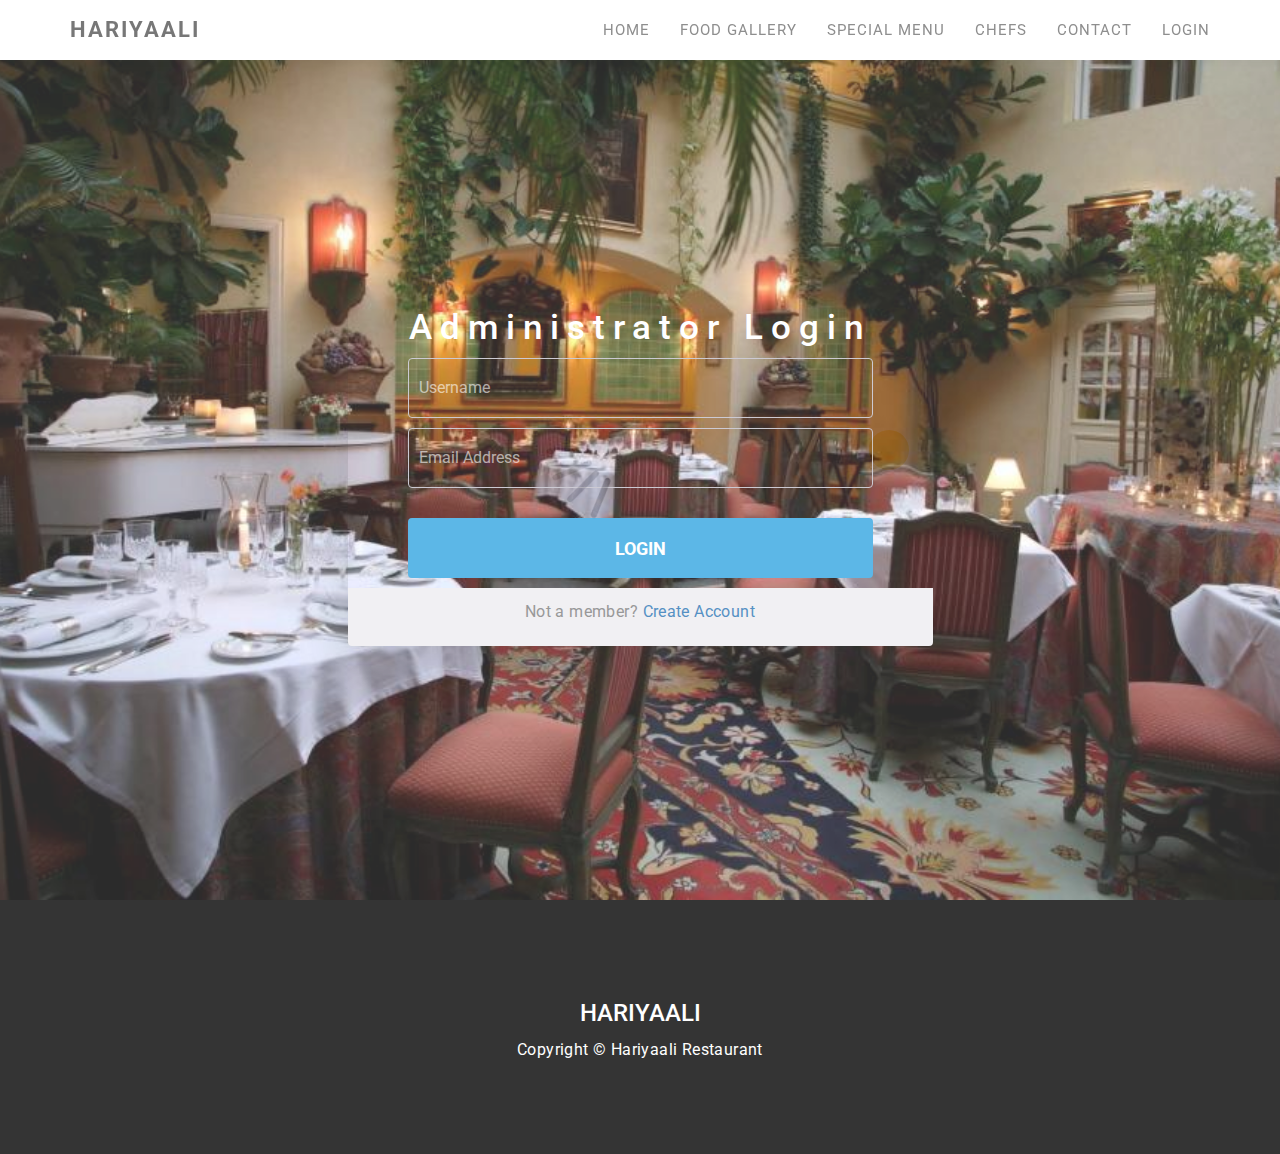
<file: Html practice/Hariyaali Restaurant/Login.html>
<!DOCTYPE html>
<html lang="en">
<head>
	<meta charset="utf-8">
	<title>Restaurant</title>

	<meta http-equiv="X-UA-Compatible" content="IE=Edge">
	<meta name="viewport" content="width=device-width, initial-scale=1">
	<meta name="keywords" content="">
	<meta name="description" content="">

	<link rel="stylesheet" href="css/bootstrap.min.css">
	<link rel="stylesheet" href="css/animate.min.css">
	<link rel="stylesheet" href="css/font-awesome.min.css">
	<link rel="stylesheet" href="css/nivo-lightbox.css">
	<link rel="stylesheet" href="css/nivo_themes/default/default.css">
	<link rel="stylesheet" href="css/style.css">
	<link href='https://fonts.googleapis.com/css?family=Roboto:400,500' rel='stylesheet' type='text/css'>
	
</head>
<body>
<!-- preloader section -->
<section class="preloader">
	<div class="loader"><img src="images/loading.gif" alt="#" /></div>
	<div class="sk-spinner sk-spinner-pulse"></div>

</section>
<!-- navigation section -->
<section class="navbar navbar-default navbar-fixed-top" role="navigation">
	<div class="container">
		<div class="navbar-header">
			<button class="navbar-toggle" data-toggle="collapse" data-target=".navbar-collapse">
				<span class="icon icon-bar"></span>
				<span class="icon icon-bar"></span>
				<span class="icon icon-bar"></span>
			</button>
			<a href="#" class="navbar-brand">HARIYAALI</a>
		</div>
		<div class="collapse navbar-collapse">
			<ul class="nav navbar-nav navbar-right">
				<li><a href="./index.html" class="smoothScroll">HOME</a></li>
				<li><a href="./food gallery.html"  class="smoothScroll">FOOD GALLERY</a></li>
				<li><a href="./special menu.html" class="smoothScroll">SPECIAL MENU</a></li>
				<li><a href="./chefs.html" class="smoothScroll">CHEFS</a></li>
				<li><a href="./contact.html" class="smoothScroll">CONTACT</a></li>
				<li><a href="./Login.html"  class="smoothScroll">LOGIN</a></li>

			</ul>
		</div>
		
	</div>
</section>
<link rel="stylesheet" href="css/login.css">
<!-- home section -->
<section id="home" class="parallax-section">
	<div class="container">
		<div class="row">
			<div class="logincenter"></div>
				<div id="login-form-wrap">
  					<h1>Administrator Login</h1>
  					<form id="login-form">
   						 <p>
    						<input type="text" id="username" name="username" placeholder="Username" required><i class="validation"><span></span><span></span></i>
   	 					</p>
    						<p>
    						<input type="email" id="email" name="email" placeholder="Email Address" required><i class="validation"><span></span><span></span></i>
    						</p>
							<br>
    						<p>
    						<input type="submit" id="login" value="Login">
    						</p>
  					</form>
  				<div id="create-account-wrap">
    					<p>Not a member? <a href="#">Create Account</a><p>
  				</div><!--create-account-wrap-->
			</div><!--login-form-wrap-->

			<a href="#gallery" class="smoothScroll "></a>
		</div>
	</div>		
</section>

<!-- footer section -->



<!-- copyright section -->
<section id="copyright">
	<div class="container">
		<div class="row">
			<div class="col-md-12 col-sm-12">
				<h3>HARIYAALI</h3>
				<p>Copyright © Hariyaali Restaurant </P> 
                

			</div>
		</div>
	</div>
</section>

<!-- JAVASCRIPT JS FILES -->	
<script src="js/jquery.js"></script>
<script src="js/bootstrap.min.js"></script>
<script src="js/jquery.parallax.js"></script>
<script src="js/smoothscroll.js"></script>
<script src="js/nivo-lightbox.min.js"></script>
<script src="js/wow.min.js"></script>
<script src="js/custom.js"></script>
</body>
</html>
</file>
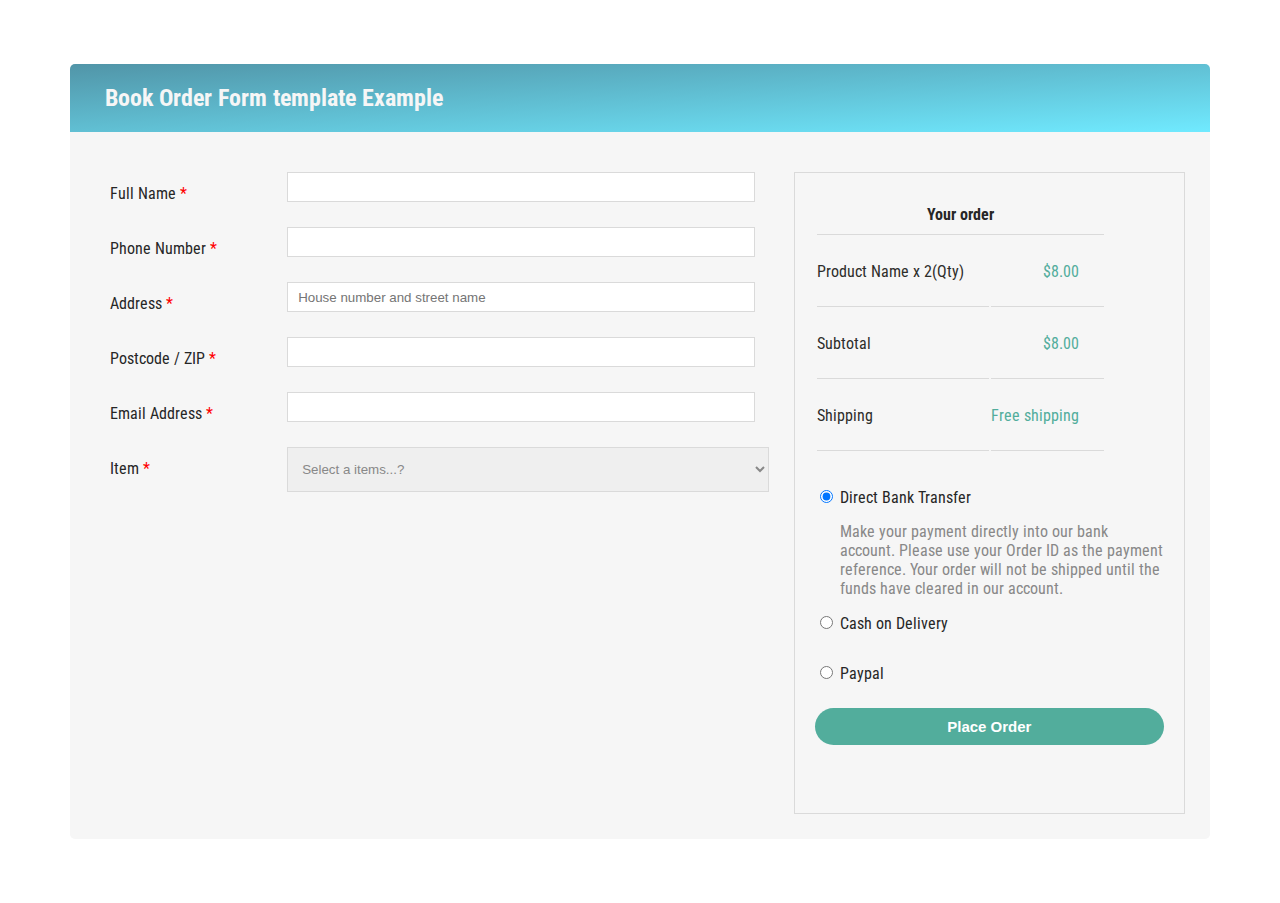
<file: Html practice/Hariyaali Restaurant/order now.html>
<! DOCTYPE html>  
<html>  
<meta name="viewport" content="width=device-width, initial-scale=1">    
<meta charset="UTF-8">    
<title> Book Order </title>     
 </head>  
<style>  
@import url('https://fonts.googleapis.com/css?family=Roboto+Condensed:400,700');  
body {  
  font-family: 'Roboto Condensed', sans-serif;  
  color: #262626;  
  margin: 5% 0;  
}  
.container {  
  width: 100%;  
  padding-right: 15px;  
  padding-left: 15px;  
  margin-right: auto;  
  margin-left: auto;  
}  
@media (min-width: 1200px)  
{  
  .container {  
    max-width: 1140px;  
  }  
}  
.d-flex {  
  display: flex;  
  flex-direction: row;  
  background: #f6f6f6;  
  border-radius: 0 0 5px 5px;  
  padding: 25px;  
}  
form {  
  flex: 4;  
}  
.Yorder {  
  flex: 2;  
}  
.title {  
  background: -webkit-gradient(linear, left top, right bottom, color-stop(0, #5195A8), color-stop(100, #70EAFF));  
  background: -moz-linear-gradient(top left, #5195A8 0%, #70EAFF 100%);  
  background: -ms-linear-gradient(top left, #5195A8 0%, #70EAFF 100%);  
  background: -o-linear-gradient(top left, #5195A8 0%, #70EAFF 100%);  
  background: linear-gradient(to bottom right, #5195A8 0%, #70EAFF 100%);  
  border-radius: 5px 5px 0 0 ;  
  padding: 20px;  
  color: #f6f6f6;  
}  
h2 {  
  margin: 0;  
  padding-left: 15px;   
}  
.required {  
  color: red;  
}  
label {  
  display: block;  
  margin: 15px;  
}  
table {  
  display: block;  
  margin: 15px;  
}  
label>span {  
  float: left;  
  width: 25%;  
  margin-top: 12px;  
  padding-right: 10px;  
}  
input[type="email"]  
{  
  width: 70%;  
  height: 30px;  
  padding: 5px 10px;  
  margin-bottom: 10px;  
  border: 1px solid #dadada;  
  color: #888;  
}  
select  
{  
  width: 70%;  
  height: 30px;  
  padding: 5px 10px;  
  margin-bottom: 10px;  
  border: 1px solid #dadada;  
  color: #888;  
}  
input[type="text"] {  
  width: 70%;  
  height: 30px;  
  padding: 5px 10px;  
  margin-bottom: 10px;  
  border: 1px solid #dadada;  
  color: #888;  
}  
input[type="tel"]   
{  
  width: 70%;  
  height: 30px;  
  padding: 5px 10px;  
  margin-bottom: 10px;  
  border: 1px solid #dadada;  
  color: #888;  
}  
select {  
  width: 72%;  
  height: 45px;  
  padding: 5px 10px;  
  margin-bottom: 10px;  
}  
.Yorder {  
  margin-top: 15px;  
  height: 600px;  
  padding: 20px;  
  border: 1px solid #dadada;  
}  
table {  
  margin: 0;  
  padding: 0;  
}  
th {  
  border-bottom: 1px solid #dadada;  
  padding: 10px 0;  
}  
tr>td:nth-child(1) {  
  text-align: left;  
  color: #2d2d2a;  
}  
tr>td:nth-child(2) {  
  text-align: right;  
  color: #52ad9c;  
}  
td {  
  border-bottom: 1px solid #dadada;  
  padding: 25px 25px 25px 0;  
}  
p {  
  display: block;  
  color: #888;  
  margin: 0;  
  padding-left: 25px;  
}  
.Yorder>div {  
  padding: 15px 0;   
}  
button {  
  width: 100%;  
  margin-top: 10px;  
  padding: 10px;  
  border: none;  
  border-radius: 30px;  
  background: #52ad9c;  
  color: #fff;  
  font-size: 15px;  
  font-weight: bold;  
}  
button:hover {  
  cursor: pointer;  
  background: #428a7d;  
}  
</style>  
<body>  
<div class="container">  
  <div class="title">  
      <h2> Book Order Form template Example </h2>  
  </div>  
<div class="d-flex">  
  <form action="" method="">  
    <label>  
      <span class="fname"> Full Name <span class="required"> * </span></span>  
      <input type="text" name="fullname">  
    </label>  
    <label>  
      <span> Phone Number <span class="required">*</span></span>  
      <input type="tel" name="city">   
    </label>   
    <label>  
      <span> Address <span class="required"> * </span></span>  
      <input type="text" name="houseadd" placeholder="House number and street name" required>  
    </label>  
      <label>  
      <span> Postcode / ZIP <span class="required">*</span></span>  
      <input type="text" name="city">   
    </label>  
      
    <label>  
      <span> Email Address <span class="required">*</span></span>  
      <input type="email" name="city">   
    </label> 
    <label>  
      <span> Item <span class="required">*</span></span>  						
      <select name="selection">  
        <option value="select"> Select a items...? </option>  
        <option value="Shahi Paneer">Shahi Paneer</option>  
        <option value="Kadhai Paneer"> Kadhai Paneer</option>  
        <option value="Kadhai Paneer"> Kadhai Paneer </option>  
        <option value="Paneer Butter Masala"> Paneer Butter Masala</option>  
        <option value=" Mushroom Masala">  Mushroom Masala </option>  
        <option value="Malai Kofta"> Malai Kofta</option>  
        <option value="BOL">Bolivia</option>  
        <option value="BES">Bonaire</option>  
        <option value="BIH">Bosnia</option>  
        <option value="BWA">Botswana</option>  
        <option value="BVT">Bouvet Island</option>  
        <option value="BRA">Brazil</option>  
        <option value="CUB">Cuba</option>  
        <option value="CUW">Cura?ao</option>  
        <option value="CYP">Cyprus</option>  
        <option value="CZE">Czech Republic</option>  
        <option value="EST">Estonia</option>  
        <option value="ETH">Ethiopia</option>  
        <option value="FLK">Falkland Islands (Malvinas)</option>  
        <option value="LTU">Lithuania</option>  
        <option value="LUX">Luxembourg</option>  
        <option value="MAC">Macao</option>  
        <option value="MKD">Macedonia, the former Yugoslav Republic of</option>  
        <option value="MDG">Madagascar</option>  
        <option value="MCO">Monaco</option>  
        <option value="MNG">Mongolia</option>  
        <option value="MNE">Montenegro</option>  
        <option value="MSR">Montserrat</option>  
        <option value="MAR">Morocco</option>  
        <option value="NPL">Nepal</option>  
        <option value="BLM">Saint Barth?lemy</option>  
        <option value="SHN">Saint Helena, Ascension and Tristan da Cunha</option>  
        <option value="KNA">Saint Kitts and Nevis</option>  
        <option value="LCA">Saint Lucia</option>  
        <option value="MAF">Saint Martin (French part)</option>  
        <option value="SPM">Saint Pierre and Miquelon</option>  
        <option value="VCT">Saint Vincent and the Grenadines</option>  
        <option value="VNM">Viet Nam</option>  
        <option value="VGB">Virgin Islands, British</option>  
        <option value="VIR">Virgin Islands, U.S.</option>  
        <option value="WLF">Wallis and Futuna</option>  
        <option value="ESH">Western Sahara</option>  
        <option value="YEM">Yemen</option>  
        <option value="ZMB">Zambia</option>  
        <option value="ZWE">Zimbabwe</option>  
      </select>  
    </label>  
      
  </form>  
  <div class="Yorder">  
    <table>  
      <tr>  
        <th colspan="2"> Your order </th>  
      </tr>  
      <tr>  
        <td> Product Name x 2(Qty) </td>  
        <td> $8.00 </td>  
      </tr>  
      <tr>  
        <td> Subtotal </td>  
        <td> $8.00 </td>  
      </tr>  
      <tr>  
        <td> Shipping </td>  
        <td> Free shipping </td>  
      </tr>  
    </table><br>  
    <div>  
      <input type="radio" name="dbt" value="dbt" checked> Direct Bank Transfer  
    </div>  
    <p>  
        Make your payment directly into our bank account. Please use your Order ID as the payment reference. Your order will not be shipped until the funds have cleared in our account.  
    </p>  
    <div>  
      <input type="radio" name="dbt" value="cd"> Cash on Delivery  
    </div>  
    <div>  
      <input type="radio" name="dbt" value="cd"> Paypal <span>  
      </span>  
    </div>  
    <button type="button"> Place Order </button>  
  </div>  
 </div>  
</div>  
</body>  
</html>
</file>
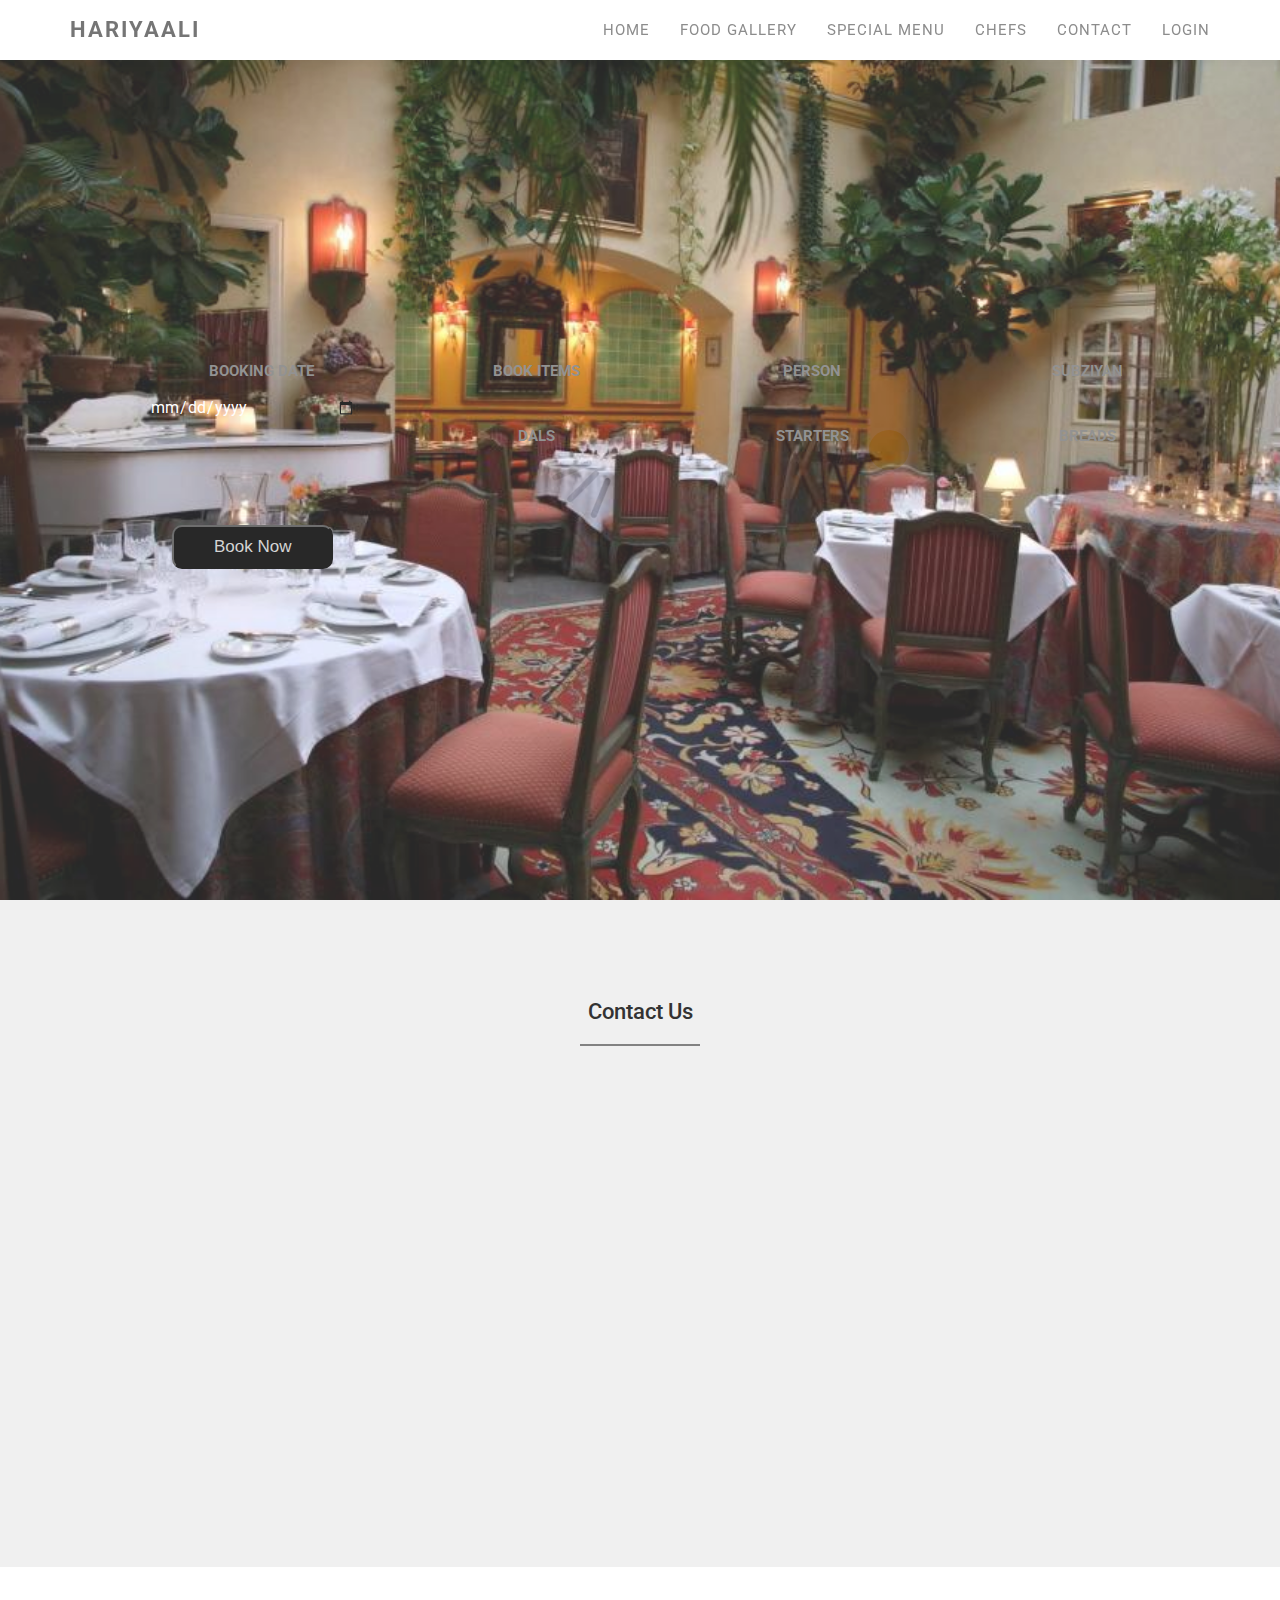
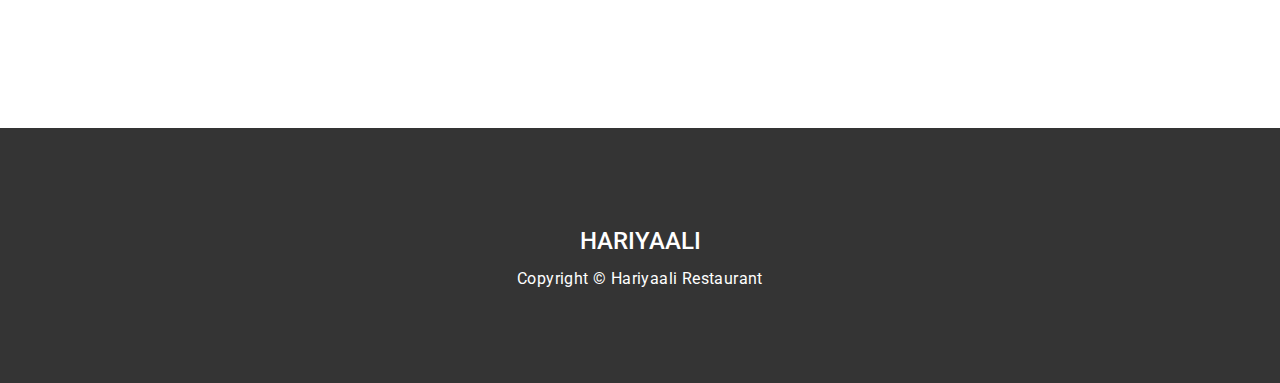
<file: Html practice/Hariyaali Restaurant/ordernow.html>
<!DOCTYPE html>
<html lang="en">
<head>
	<meta charset="utf-8">
	<title>Restaurant</title>

	<meta http-equiv="X-UA-Compatible" content="IE=Edge">
	<meta name="viewport" content="width=device-width, initial-scale=1">
	<meta name="keywords" content="">
	<meta name="description" content="">

	<link rel="stylesheet" href="css/bootstrap.min.css">
	<link rel="stylesheet" href="css/animate.min.css">
	<link rel="stylesheet" href="css/font-awesome.min.css">
	<link rel="stylesheet" href="css/nivo-lightbox.css">
	<link rel="stylesheet" href="css/nivo_themes/default/default.css">
	<link rel="stylesheet" href="css/style.css">
	<link href='https://fonts.googleapis.com/css?family=Roboto:400,500' rel='stylesheet' type='text/css'>
<link href="order.css" rel="stylesheet">
</head>
<body>

<!-- preloader section -->
<section class="preloader">
	<div class="loader"><img src="images/loading.gif" alt="#" /></div>
	<div class="sk-spinner sk-spinner-pulse"></div>
</section>

<!-- navigation section -->
<section class="navbar navbar-default navbar-fixed-top" role="navigation">
	<div class="container">
		<div class="navbar-header">
			<button class="navbar-toggle" data-toggle="collapse" data-target=".navbar-collapse">
				<span class="icon icon-bar"></span>
				<span class="icon icon-bar"></span>
				<span class="icon icon-bar"></span>
			</button>
			<a href="#" class="navbar-brand">HARIYAALI</a>
		</div>
		<div class="collapse navbar-collapse">
			<ul class="nav navbar-nav navbar-right">
				<li><a href="./index.html" class="smoothScroll">HOME</a></li>
				<li><a href="./food gallery.html"  class="smoothScroll">FOOD GALLERY</a></li>
				<li><a href="./special menu.html" class="smoothScroll">SPECIAL MENU</a></li>
				<li><a href="./chefs.html" class="smoothScroll">CHEFS</a></li>
				<li><a href="./contact.html" class="smoothScroll">CONTACT</a></li>
				<li><a href="./Login.html"  class="smoothScroll">LOGIN</a></li>

			</ul>
		</div>
		
	</div>
</section>

<!-- home section -->
<section id="home" class="parallax-section">
	<div class="container">
		<div class="row">
	<section>
         <div class="container">
            <div class="row">
               <div class="col-md-12">
                  <form class="form_book">
                     <div class="row">
			<div class="col-md-3">
                           <label class="date">BOOKING DATE</label>
                           <input class="book_n"  type="date" >
                        </div>
                    	<div class="col-md-3">
                           <label class="date">BOOK ITEMS</label>
                           <input class="book_n"  type="item" >
                        </div>
			<div class="col-md-3">
                           <label class="date">PERSON</label>
                           <input class="book_n" placeholder="" type="type" name="">
                        </div>
                        <div class="col-md-3">
                           <label class="date">SUBZIYAN</label>
                           <input class="book_n" placeholder="" type="type" name="">
                        </div>
			<div class="col-md-3">
                           <label class="date">DALS</label>
                           <input class="book_n" placeholder="" type="type" name="">
                        </div>
			<div class="col-md-3">
                           <label class="date">STARTERS</label>
                           <input class="book_n" placeholder="" type="type" name="">
                        </div>
			<div class="col-md-3">
                           <label class="date">BREADS</label>
                           <input class="book_n" placeholder="" type="type" name="">
                        </div>
		
                        <div class="col-md-3">
                           <button class="book_btn">Book Now</button>
                        </div>
                     </div>
                  </form>
               </div>
            </div>
         </div>
      </section>
			
		</div>
	</div>		
</section>

<!-- contact section -->
<section id="contact" class="parallax-section">
	<div class="container">
		<div class="row">
			<div class="col-md-offset-1 col-md-10 col-sm-12 text-center">
				<h1 class="heading">Contact Us</h1>
				<hr>
			</div>
			<div class="col-md-offset-1 col-md-10 col-sm-12 wow fadeIn" data-wow-delay="0.9s">
				<form action="#" method="post">
					<div class="col-md-6 col-sm-6">
						<input name="name" type="text" class="form-control" id="name" placeholder="Name">
				  </div>
					<div class="col-md-6 col-sm-6">
						<input name="email" type="email" class="form-control" id="email" placeholder="Email">
				  </div>
					<div class="col-md-6 col-sm-6">
						<input name="phone" type="phone" class="form-control" id="phone" placeholder="Phone">
				  </div>
					<div class="col-md-6 col-sm-6">
						<input name="day" type="day" class="form-control" id="day" placeholder="Day">
						
				  </div>
					<div class="col-md-12 col-sm-12">
						<textarea name="message" rows="8" class="form-control" id="message" placeholder="Message"></textarea>
				  </div>
					<div class="col-md-offset-3 col-md-6 col-sm-offset-3 col-sm-6">
						<input name="submit" type="submit" class="form-control" id="submit" value="make a reservation">
					</div>
				</form>
			</div>
			<div class="col-md-2 col-sm-1"></div>
		</div>
	</div>
</section>

<!-- footer section -->
<footer class="parallax-section">
	<div class="container">
		<div class="row">
			<div class="col-md-4 col-sm-4 wow fadeInUp" data-wow-delay="0.6s">
			</div>
		</div>
	</div>
</footer>


<!-- copyright section -->
<section id="copyright">
	<div class="container">
		<div class="row">
			<div class="col-md-12 col-sm-12">
				<h3>HARIYAALI</h3>
				<p>Copyright © Hariyaali Restaurant </P> 
                

			</div>
		</div>
	</div>
</section>

<!-- JAVASCRIPT JS FILES -->	
<script src="js/jquery.js"></script>
<script src="js/bootstrap.min.js"></script>
<script src="js/jquery.parallax.js"></script>
<script src="js/smoothscroll.js"></script>
<script src="js/nivo-lightbox.min.js"></script>
<script src="js/wow.min.js"></script>
<script src="js/custom.js"></script>
</body>
</html>
</file>
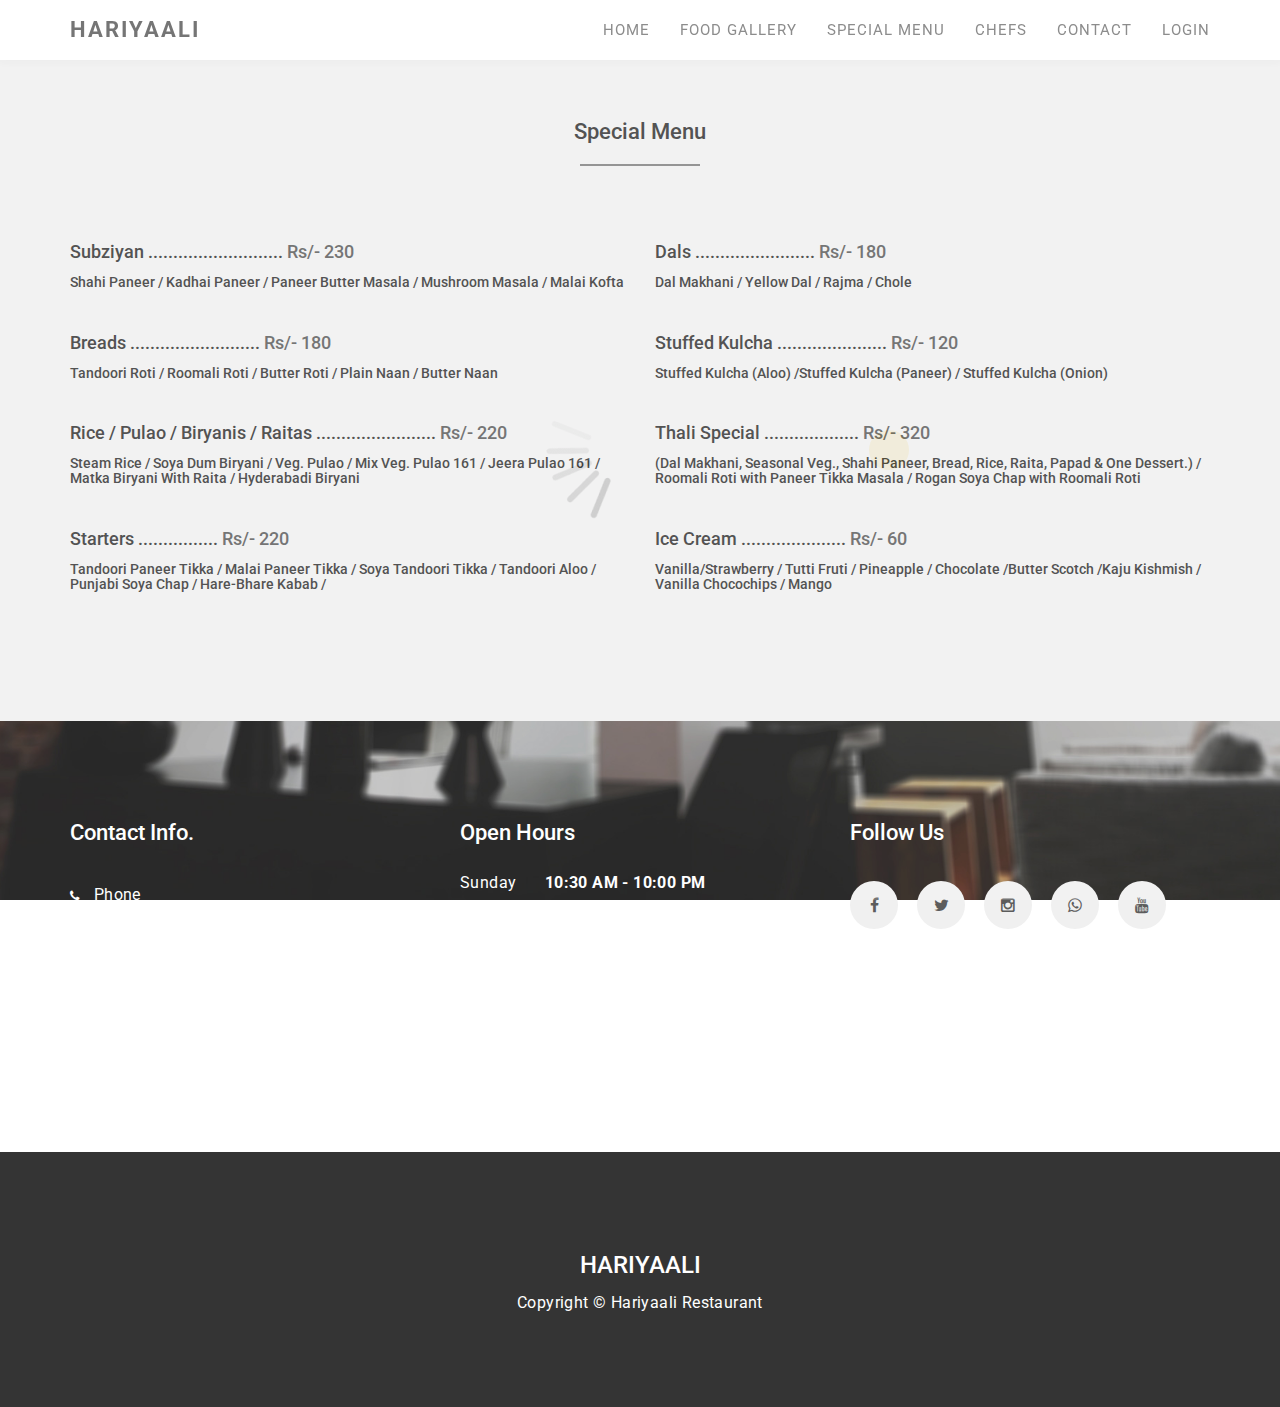
<file: Html practice/Hariyaali Restaurant/special menu.html>
<!DOCTYPE html>
<html lang="en">
<head>
	<meta charset="utf-8">
	<title>Restaurant</title>

	<meta http-equiv="X-UA-Compatible" content="IE=Edge">
	<meta name="viewport" content="width=device-width, initial-scale=1">
	<meta name="keywords" content="">
	<meta name="description" content="">

	<link rel="stylesheet" href="css/bootstrap.min.css">
	<link rel="stylesheet" href="css/animate.min.css">
	<link rel="stylesheet" href="css/font-awesome.min.css">
	<link rel="stylesheet" href="css/nivo-lightbox.css">
	<link rel="stylesheet" href="css/nivo_themes/default/default.css">
	<link rel="stylesheet" href="css/style.css">
	<link href='https://fonts.googleapis.com/css?family=Roboto:400,500' rel='stylesheet' type='text/css'>

</head>
<body>

<!-- preloader section -->
<section class="preloader">
	<div class="loader"><img src="images/loading.gif" alt="#" /></div>
	<div class="sk-spinner sk-spinner-pulse"></div>
</section>

<!-- navigation section -->
<section class="navbar navbar-default navbar-fixed-top" role="navigation">
	<div class="container">
		<div class="navbar-header">
			<button class="navbar-toggle" data-toggle="collapse" data-target=".navbar-collapse">
				<span class="icon icon-bar"></span>
				<span class="icon icon-bar"></span>
				<span class="icon icon-bar"></span>
			</button>
			<a href="#" class="navbar-brand">HARIYAALI</a>
		</div>
		<div class="collapse navbar-collapse">
			<ul class="nav navbar-nav navbar-right">
				<li><a href="./index.html" class="smoothScroll">HOME</a></li>
				<li><a href="./food gallery.html"  class="smoothScroll">FOOD GALLERY</a></li>
				<li><a href="./special menu.html" class="smoothScroll">SPECIAL MENU</a></li>
				<li><a href="./chefs.html" class="smoothScroll">CHEFS</a></li>
				<li><a href="./contact.html" class="smoothScroll">CONTACT</a></li>
				<li><a href="./Login.html"  class="smoothScroll">LOGIN</a></li>

			</ul>
		</div>
		
	</div>
</section>

<!-- menu section -->
<section id="menu" class="parallax-section">
	<div class="container">
		<div class="row">
			<div class="col-md-offset-2 col-md-8 col-sm-12 text-center">
				<h1 class="heading">Special Menu</h1>
				<hr>
			</div>
			<div class="col-md-6 col-sm-6">
				<h4>Subziyan ........................... <span>Rs/- 230</span></h4>
				<h5>Shahi Paneer  /  Kadhai Paneer  /  Paneer Butter Masala  /  Mushroom Masala  /  Malai Kofta</h5>
			</div>
			<div class="col-md-6 col-sm-6">
				<h4>Dals ........................ <span>Rs/- 180</span></h4>
				<h5>Dal Makhani	/ Yellow Dal  / Rajma /  Chole </h5>
			</div>
			<div class="col-md-6 col-sm-6">
				<h4>Breads .......................... <span>Rs/- 180</span></h4>
				<h5>Tandoori Roti  /  Roomali Roti  /  Butter Roti  / Plain Naan	/ Butter Naan</h5>
			</div>
			<div class="col-md-6 col-sm-6">
				<h4>Stuffed Kulcha ...................... <span>Rs/- 120</span></h4>
				<h5>Stuffed Kulcha (Aloo)  /Stuffed Kulcha (Paneer) /  Stuffed Kulcha (Onion)</h5>
			</div>
			<div class="col-md-6 col-sm-6">
				<h4>Rice / Pulao / Biryanis / Raitas ........................ <span>Rs/- 220</span></h4>
				<h5>Steam Rice  /  Soya Dum Biryani  /  Veg. Pulao  /  Mix Veg. Pulao	161  /  Jeera Pulao	161  /  Matka Biryani With Raita /  Hyderabadi Biryani </h5>
			</div>
			<div class="col-md-6 col-sm-6">
				<h4>Thali Special ................... <span>Rs/- 320</span></h4>
				<h5>(Dal Makhani, Seasonal Veg., Shahi Paneer, Bread, Rice, Raita, Papad & One Dessert.) /  Roomali Roti with Paneer Tikka Masala  /    Rogan Soya Chap with Roomali Roti</h5>
			</div>
			<div class="col-md-6 col-sm-6">
				<h4>Starters ................ <span>Rs/- 220</span></h4>
				<h5>Tandoori Paneer Tikka / Malai Paneer Tikka / Soya Tandoori Tikka /  Tandoori Aloo	/  Punjabi Soya Chap  /  Hare-Bhare Kabab  /</h5>
			</div>
			<div class="col-md-6 col-sm-6">
				<h4>Ice Cream ..................... <span>Rs/- 60</span></h4>
				<h5> Vanilla/Strawberry / Tutti Fruti	/  Pineapple  /  Chocolate  /Butter Scotch  /Kaju Kishmish  /  Vanilla Chocochips  /  Mango</h5>
			</div>
		</div>
	</div>
</section>
<!-- footer section -->
<footer class="parallax-section">
	<div class="container">
		<div class="row">
			<div class="col-md-4 col-sm-4 wow fadeInUp" data-wow-delay="0.6s">
				<h2 class="heading">Contact Info.</h2>
				<div class="ph">
					<p><i class="fa fa-phone"></i> Phone</p>
					<h4>+91-8817-80-4505, +91-9131-8519-86</h4>
				</div>
				<div class="address">
					<p><i class="fa fa-map-marker"></i> Our Location</p>
					<h4>Main Market road, Unchehra, Satna Madhya Pradesh, 485661 </h4>
				</div>
			</div>
			<div class="col-md-4 col-sm-4 wow fadeInUp" data-wow-delay="0.6s">
				<h2 class="heading">Open Hours</h2>
					<p>Sunday <span>10:30 AM - 10:00 PM</span></p>
					<p>Mon-Fri <span>9:00 AM - 8:00 PM</span></p>
					<p>Saturday <span>11:30 AM - 10:00 PM</span></p>
			</div>
			<div class="col-md-4 col-sm-4 wow fadeInUp" data-wow-delay="0.6s">
				<h2 class="heading">Follow Us</h2>
				<ul class="social-icon">
					<li><a href="#" class="fa fa-facebook wow bounceIn" data-wow-delay="0.3s"></a></li>
					<li><a href="#" class="fa fa-twitter wow bounceIn" data-wow-delay="0.6s"></a></li>
					<li><a href="#" class="fa fa-instagram wow bounceIn" data-wow-delay="0.9s"></a></li>
					<li><a href="#" class="fa fa-whatsapp wow bounceIn" data-wow-delay="0.9s"></a></li>
					<li><a href="#" class="fa fa-youtube wow bounceIn" data-wow-delay="0.9s"></a></li>
				</ul>
			</div>
			<div class="col-md-4 col-sm-4 wow fadeInUp" data-wow-delay="0.6s">
				<h2 class="heading"> </h2>
			</div>
		</div>
	</div>
</footer>


<!-- copyright section -->
<section id="copyright">
	<div class="container">
		<div class="row">
			<div class="col-md-12 col-sm-12">
				<h3>HARIYAALI</h3>
				<p>Copyright © Hariyaali Restaurant </P> 
                

			</div>
		</div>
	</div>
</section>

<!-- JAVASCRIPT JS FILES -->	
<script src="js/jquery.js"></script>
<script src="js/bootstrap.min.js"></script>
<script src="js/jquery.parallax.js"></script>
<script src="js/smoothscroll.js"></script>
<script src="js/nivo-lightbox.min.js"></script>
<script src="js/wow.min.js"></script>
<script src="js/custom.js"></script>

</body>
</html>
</file>
<file: Html practice/Hariyaali Restaurant/css/style.css>
/*
	Hariyaali 

*/

body
	{
		background: #ffffff;
    font-family: 'Roboto', sans-serif;
    font-weight: 400;
    position: relative;
	}

.heading {
  font-size: 22px;
  font-weight: 500;
}

.subheading {
  font-size: 16px;
  padding-bottom: 60px;
}

p {
  color: #848484;
  font-weight: 400;
  font-size: 16px;
  letter-spacing: 0.4px;
  line-height: 28px;
}

hr {
	border-top: 2px solid #828282;
	width: 120px;
}

#menu, #gallery, #team {
	padding-top: 100px;
	padding-bottom: 100px;
}
#menu, #contact {
  background: #f0f0f0;
}



.parallax-section {
  background-attachment: fixed !important;
  background-size: cover !important;
}

/* preloader section */
.preloader  {
        position: fixed;
        top: 0;
        left: 0;
        width: 100%;
        height: 100%;
        z-index: 99999;
        display: -webkit-flex;
        display: -ms-flexbox;
        display: flex;
        -webkit-flex-flow: row nowrap;
            -ms-flex-flow: row nowrap;
                flex-flow: row nowrap;
        -webkit-justify-content: center;
            -ms-flex-pack: center;
                justify-content: center;
        -webkit-align-items: center;
            -ms-flex-align: center;
                align-items: center;
        background: none repeat scroll 0 0 #fff;
    }
.sk-spinner-pulse {
  width: 40px;
  height: 40px;
  background-color: #F6D76B;
  border-radius: 100%;
  -webkit-animation: sk-pulseScaleOut 1s infinite ease-in-out;
          animation: sk-pulseScaleOut 1s infinite ease-in-out; }

@-webkit-keyframes sk-pulseScaleOut {
  0% {
    -webkit-transform: scale(0);
            transform: scale(0); }
  100% {
    -webkit-transform: scale(1);
            transform: scale(1);
    opacity: 0; } }

@keyframes sk-pulseScaleOut {
  0% {
    -webkit-transform: scale(0);
            transform: scale(0); }
  100% {
    -webkit-transform: scale(1);
            transform: scale(1);
    opacity: 0; } }


/* start navigation */
.navbar-default {
  background: #ffffff;
  box-shadow: 0px 2px 8px 0px rgba(50, 50, 50, 0.04);
  border: none;
  margin-bottom: 0;
}
.navbar-brand, .navbar-nav li a {
  line-height: 30px;
}
.navbar-default .navbar-brand  {
  color: #5C5C5C;
  font-size: 22px;
  font-weight: bold;
  letter-spacing: 2px;
}
.navbar-default .navbar-nav li a {
  font-size: 15px;
  letter-spacing: 1px;
}

/* home section */
#home {
  background: url('../images/home-bg.jpg') 50% 0 repeat-y fixed;
  -webkit-background-size: cover;
  background-size: cover;
  background-position: center;
  color: #ffffff;
  display: -webkit-box;
  display: -webkit-flex;
  display: -ms-flexbox;
  display: flex;
  -webkit-box-align: center;
  -webkit-align-items: center;
      -ms-flex-align: center;
          align-items: center;
  height: 100vh;
  text-align: center;
}
#home h1 {
  font-size: 35px;
  letter-spacing: 8px;
  font-style: normal;
  padding-top: 15px;
}
#home .btn {
  background: transparent;
  border-radius: 0;
  border: 3px solid #ffffff;
  color: #ffffff;
  font-weight: bold;
  letter-spacing: 2px;
  padding: 16px 42px;
  margin-top: 40px;
  transition: all 0.4s ease-in-out;
}
#home .btn:hover {
  background: #ffffff;
  color: #202020;
}

/* team section */
#team {
  text-align: center;
}
#team h3 {
  font-size: 18px;
  line-height: 4px;
}
#team h4 {
  color: #5C5C5C;
  padding-top: 24px;
}
#team .col-md-4 {
 padding-top: 42px;
}

/* menu section */
#menu h4 {
	line-height: 1.5;
}
#menu .col-md-8 {
  padding-bottom: 42px;
}
#menu .col-md-6 {
  padding-bottom: 18px;
}
#menu span {
  color: #5C5C5C;
}

/* gallery section */
#gallery {
  padding-top: 80px;
  padding-bottom: 80px;
}
#gallery .col-md-4 {
  padding-top: 52px;
}
#gallery img {
  width: 100%;
  padding-bottom: 18px;
}
#gallery .col-md-4 div {
  position: relative;
  bottom: 18px;
  padding-bottom: 12px;
}
#gallery h3 {
  font-size: 18px;
  line-height: 8px;
}

/* contact section */
#contact {
  padding-top: 80px;
  padding-bottom: 100px;
}
#contact .col-md-8 {
  margin-bottom: 32px;
}
#contact .form-control {
  background: #ffffff;
  border: none;
  border-radius: 0;
  box-shadow: none;
  margin-top: 10px;
  margin-bottom: 10px;
  transition: all 0.4s ease-in-out;
}
#contact .form-control:focus {
  border-color: #f9f9f9;
}
#contact input {
  height: 48px;
}
#contact input[type="submit"] {
  background: transparent;
  border: 2px solid #999;
  border-radius: 10px;
  letter-spacing: 2px;
  margin-top: 12px;
  height: 50px;
}
#contact input[type="submit"]:hover {
  background: #999;
  color: #ffffff;
}

/* login section */

logincenter{
	margin: 0;
	padding: 0;
	background: #fff;

	color: #fff;
	font-family: Arial;
	font-size: 12px;
}

.logincenter{
	position: center;
	top: -20px;
	left: -20px;
	right: -40px;
	bottom: -40px;
	width: auto;
	height: auto;
	background-image: url('../images/home-bg.jpg') 50% 0 repeat-y fixed;
	background-size: cover;
	-webkit-filter: blur 10px;
	z-index: 0;
}

.grad{
	position: center;
	top: -20px;
	left: -20px;
	right: -40px;
	bottom: -40px;
	width: auto;
	height: auto;
	background: -webkit-gradient(linear, left top, left bottom, color-stop(0%,rgba(0,0,0,0)), color-stop(100%,rgba(0,0,0,0.65))); /* Chrome,Safari4+ */
	z-index: 1;
	opacity: 0.7;
}

.header{
	position: center;
	top: calc(50% - 35px);
	left: calc(50% - 255px);
	z-index: 2;
}

.header div{
	float: top;
	color: #fff;
	font-family: 'Exo', sans-serif;
	font-size: 35px;
	font-weight: 200;
}

.header div span{
	color: #5379fa !important;
}

.login{
	position: center;
	top: calc(50% - 75px);
	center: calc(50% - 50px);
	height: 150px;
	width: 350px;
	padding: 10px;
	z-index: 4;
}

.login input[type=text]{
	width: 250px;
	height: 30px;
	background: transparent;
	border: 1px solid rgba(255,255,255,0.6);
	border-radius: 2px;
	color: #fff;
	font-family: 'Exo', sans-serif;
	font-size: 16px;
	font-weight: 400;
	padding: 4px;
}

.login input[type=password]{
	width: 250px;
	height: 30px;
	background: transparent;
	border: 1px solid rgba(255,255,255,0.6);
	border-radius: 2px;
	color: #fff;
	font-family: 'Exo', sans-serif;
	font-size: 16px;
	font-weight: 400;
	padding: 4px;
	margin-top: 10px;
}

.login input[type=button]{
	width: 260px;
	height: 35px;
	background: #fff;
	border: 1px solid #fff;
	cursor: pointer;
	border-radius: 2px;
	color: #a18d6c;
	font-family: 'Exo', sans-serif;
	font-size: 16px;
	font-weight: 400;
	padding: 6px;
	margin-top: 10px;
}

.login input[type=button]:hover{
	opacity: 0.8;
}

.login input[type=button]:active{
	opacity: 0.6;
}

.login input[type=text]:focus{
	outline: none;
	border: 1px solid rgba(255,255,255,0.9);
}

.login input[type=password]:focus{
	outline: none;
	border: 1px solid rgba(255,255,255,0.9);
}

.login input[type=button]:focus{
	outline: none;
}

::-webkit-input-placeholder{
   color: rgba(255,255,255,0.6);
}

::-moz-input-placeholder{
   color: rgba(255,255,255,0.6);
}

/* footer section */
footer {
  background: url('../images/footer-bg.jpg') 50% 0 repeat-y fixed;
  -webkit-background-size: cover;
  background-size: cover;
  background-position: center;
  color: #ffffff;
  padding-top: 80px;
  padding-bottom: 80px;
}
footer h2 {
  padding-bottom: 14px;
}
footer h3 {
  padding-top: 8px;
}
footer p {
  color: #ffffff;
}
footer span {
  font-weight: bold;
  padding-left: 24px;
}
footer .ph, footer .address {
  padding-top: 12px;
  padding-bottom: 12px;
}
footer .fa {
  font-size: 12px;
  padding-right: 10px;
}

/* social icon */
.social-icon {
  padding: 0;
}
.social-icon li {
  list-style: none;
  display: inline-block;
  padding: 0;
}
.social-icon li a {
  background: #f0f0f0;
  border-radius: 50%;
  color: #5C5C5C;
  font-size: 16px;
  width: 48px;
  height: 48px;
  line-height: 48px;
  text-align: center;
  text-decoration: none;
  transition: all 0.4s ease-in-out;
  margin-top: 12px;
  margin-right: 16px;
  top: 0;
  position: relative;
  padding: 0;
}
.social-icon li a:hover {
  background: #F6D76B;
  top: 5px;
}

/* copyright section */
#copyright {
  background: #343434;
  color: #ffffff;
  padding-top: 80px;
  padding-bottom: 80px;
  text-align: center;
}
#copyright p {
  color: #ffffff;
}
#copyright a {
  color: #ffffff;
}
#copyright a:hover {
  color: #FF0;
}
</file>
<file: Html practice/Hariyaali Restaurant/order.css>
.book_btn {
     color: #666666;
     font-size: 14px;
     font-family: 'Raleway', sans-serif;
     line-height: 1.80857;
     font-weight: normal;
}
.form_book {
     background: 
     margin-top: -104px;
     padding: 30px 8px 0px 60px;
     border-radius: 40px 40px 0px 0px;
}

.form_book .date {
     color: #7e7e7e;
     font-weight: bold;
     font-size: 15px;
     text-transform: uppercase;
     padding-left: 17px;
}

.book_n {
    border: inherit;
    border-radius: 20px;
    background: transparent;
    width: 100%;
    font-size: 16px;
    height: auto;
    line-height: normal;
    padding: 10px 20px;
     -webkit-appearance: none !important;
}


.book_btn {
     font-size: 17px;
     background-color: #000;
     color: #ccc;
     font-weight: 500;
     padding: 5px 0px;
     width: 100%;
     max-width: 161px;
     text-align: center;
     display: inline-block;
     transition: ease-in all 0.5s;
     border-radius: 10px;
     margin-top: 33px;
}

.book_btn:hover {
     background-color: #eec237;
     color: #fff;
     transition: ease-in all 0.5s;
     border-radius: 25px
}


/** banner section **
</file>
<file: Html practice/Hariyaali Restaurant/css/login.css>
#login-form-wrap {
  background: tansparent;
  width: 50%;
  margin: 30px auto;
  text-align: center;
  padding: 20px 0 0 0;
  border-radius: 6px;
  box-shadow: 0px 30px 50px 0px rgba(0, 0, 0, 0.2);
}

#login-form {
  padding: 0 60px;
}

input {
  display: block;
  box-sizing: border-box;
  width: 100%;
  outline: none;
  height: 60px;
  line-height: 60px;
  border-radius: 4px;
}

input[type="text"],
input[type="email"] {
  width: 100%;
  padding: 0 0 0 10px;
  margin: 0;
  color: #8a8b8e;
  border: 1px solid #c2c0ca;
  font-style: normal;
  font-size: 16px;
  -webkit-appearance: none;
     -moz-appearance: none;
          appearance: none;
  position: relative;
  display: inline-block;
  background: none;
}
input[type="text"]:focus,
input[type="email"]:focus {
  border-color: #3ca9e2;
}
input[type="text"]:focus:invalid,
input[type="email"]:focus:invalid {
  color: #cc1e2b;
  border-color: #cc1e2b;
}
input[type="text"]:valid ~ .validation,
input[type="email"]:valid ~ .validation {
  display: block;
  border-color: #0C0;
}
input[type="text"]:valid ~ .validation span,
input[type="email"]:valid ~ .validation span {
  background: #0C0;
  position: absolute;
  border-radius: 6px;
}
input[type="text"]:valid ~ .validation span:first-child,
input[type="email"]:valid ~ .validation span:first-child {
  top: 30px;
  left: 14px;
  width: 20px;
  height: 3px;
  -webkit-transform: rotate(-45deg);
          transform: rotate(-45deg);
}
input[type="text"]:valid ~ .validation span:last-child,
input[type="email"]:valid ~ .validation span:last-child {
  top: 35px;
  left: 8px;
  width: 11px;
  height: 3px;
  -webkit-transform: rotate(45deg);
          transform: rotate(45deg);
}

.validation {
  display: none;
  position: absolute;
  content: " ";
  height: 60px;
  width: 30px;
  right: 15px;
  top: 0px;
}

input[type="submit"] {
  border: none;
  display: block;
  background-color: #3ca9e2;
  color: #fff;
  font-weight: bold;
  text-transform: uppercase;
  cursor: pointer;
  -webkit-transition: all 0.2s ease;
  transition: all 0.2s ease;
  font-size: 18px;
  position: relative;
  display: inline-block;
  cursor: pointer;
  text-align: center;
}
input[type="submit"]:hover {
  background-color: #329dd5;
  -webkit-transition: all 0.2s ease;
  transition: all 0.2s ease;
}

#create-account-wrap {
  background-color: #eeedf1;
  color: #8a8b8e;
  font-size: 14px;
  width: 100%;
  padding: 10px 0;
  border-radius: 0 0 4px 4px;
}
</file>
<file: Html practice/Hariyaali Restaurant/css/nivo_themes/default/default.css>
/*
 * Nivo Lightbox Default Theme v1.0
 * http://dev7studios.com/nivo-lightbox
 *
 * Copyright 2013, Dev7studios
 * Free to use and abuse under the MIT license.
 * http://www.opensource.org/licenses/mit-license.php
 */
 
.nivo-lightbox-theme-default.nivo-lightbox-overlay { 
	background: #666;
	background: rgba(0,0,0,0.6); 
}
.nivo-lightbox-theme-default .nivo-lightbox-content.nivo-lightbox-loading { background: url(loading.gif) no-repeat 50% 50%; }

.nivo-lightbox-theme-default .nivo-lightbox-nav {
	top: 10%;
	width: 8%;
	height: 80%;
	text-indent: -9999px;
	background-repeat: no-repeat;
	background-position: 50% 50%;
	opacity: 0.5;
}
.nivo-lightbox-theme-default .nivo-lightbox-nav:hover { 
	opacity: 1; 
	background-color: rgba(0,0,0,0.5);
}
.nivo-lightbox-theme-default .nivo-lightbox-prev { 
	background-image: url(prev.png); 
	border-radius: 0 3px 3px 0;
}
.nivo-lightbox-theme-default .nivo-lightbox-next { 
	background-image: url(next.png); 
	border-radius: 3px 0 0 3px;
}

.nivo-lightbox-theme-default .nivo-lightbox-close {
	display: block;
	background: url(close.png) no-repeat;
	width: 48px;
	height: 48px;
	text-indent: -9999px;
	padding: 5px;
	opacity: 0.5;
}
.nivo-lightbox-theme-default .nivo-lightbox-close:hover { opacity: 1; }

.nivo-lightbox-theme-default .nivo-lightbox-title-wrap { bottom: -7%; }
.nivo-lightbox-theme-default .nivo-lightbox-title {
	font: 14px/20px 'Helvetica Neue', Helvetica, Arial, sans-serif;
	font-style: normal;
	font-weight: normal;
	background: #000;
	color: #fff;
	padding: 7px 15px;
	border-radius: 30px;
}

.nivo-lightbox-theme-default .nivo-lightbox-image img {
	background: #fff;
	-webkit-box-shadow: 0px 1px 1px rgba(0,0,0,0.4);
	        box-shadow: 0px 1px 1px rgba(0,0,0,0.4);
}
.nivo-lightbox-theme-default .nivo-lightbox-ajax,
.nivo-lightbox-theme-default .nivo-lightbox-inline {
	background: #fff;
	padding: 40px;
	-webkit-box-shadow: 0px 1px 1px rgba(0,0,0,0.4);
	        box-shadow: 0px 1px 1px rgba(0,0,0,0.4);
}

@media (-webkit-min-device-pixel-ratio: 1.3),
       (-o-min-device-pixel-ratio: 2.6/2),
       (min--moz-device-pixel-ratio: 1.3),
       (min-device-pixel-ratio: 1.3),
       (min-resolution: 1.3dppx) {

	.nivo-lightbox-theme-default .nivo-lightbox-content.nivo-lightbox-loading { 
		background-image: url(loading@2x.gif); 
		-webkit-background-size: 32px 32px; 
		        background-size: 32px 32px;
	}
	.nivo-lightbox-theme-default .nivo-lightbox-prev { 
		background-image: url(prev@2x.png); 
		-webkit-background-size: 48px 48px; 
		        background-size: 48px 48px;
	}
	.nivo-lightbox-theme-default .nivo-lightbox-next { 
		background-image: url(next@2x.png); 
		-webkit-background-size: 48px 48px; 
		        background-size: 48px 48px;
	}
	.nivo-lightbox-theme-default .nivo-lightbox-close { 
		background-image: url(close@2x.png); 
		-webkit-background-size: 16px 16px; 
		        background-size: 16px 16px;
	}
	
}
</file>
